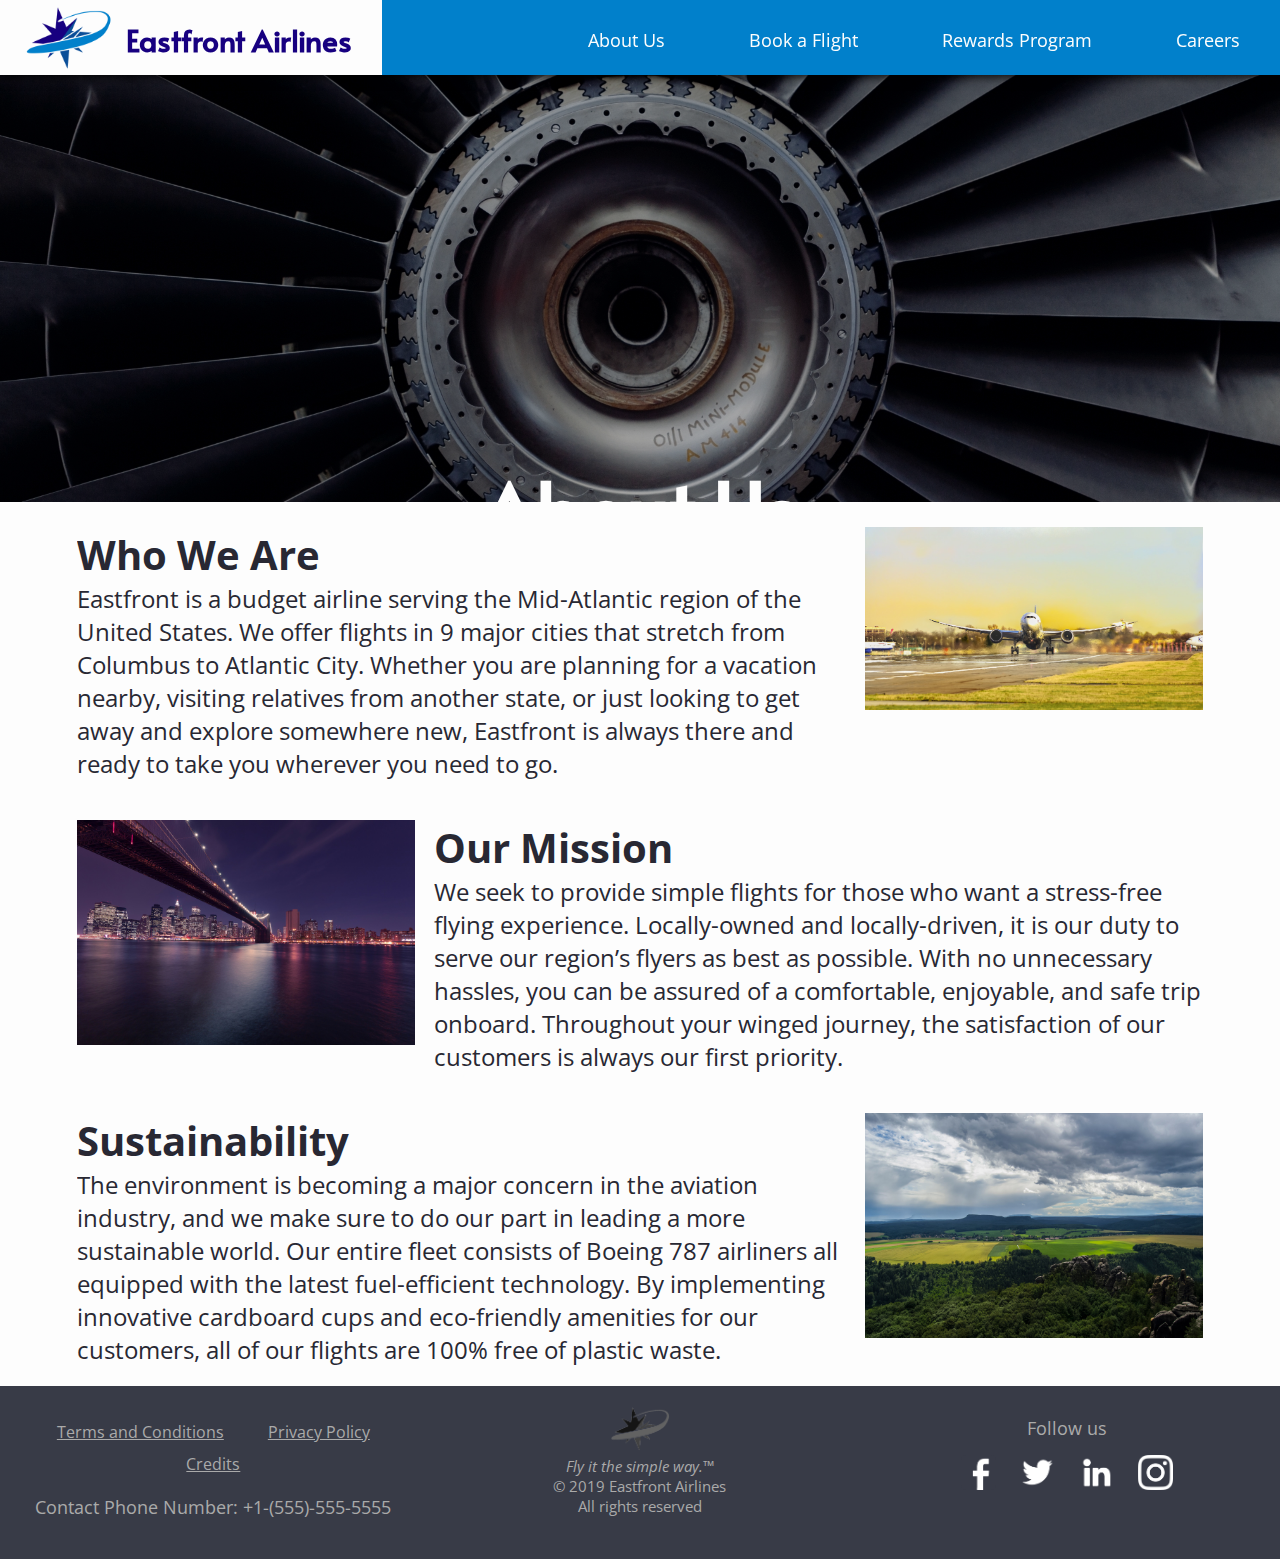
<file: about-us.html>
<!DOCTYPE html>
<html>
  <head>
    <meta charset="utf-8">
    <meta name="viewport" content="width=device-width, initial-scale=1">
    <title>Eastfront Airlines</title>
    <link href="https://fonts.googleapis.com/css?family=Open+Sans:400,400i,600,700" rel="stylesheet">
    <link href="https://fonts.googleapis.com/css?family=Alata" rel="stylesheet">
    <link rel="icon" type="image/png" href="images/favicon.png">
    <link rel="stylesheet" type="text/css" href="style.css">
    <style>
      
      .js-loading * {
        animation-play-state: paused !important;
      }


    main {
      position: relative;
      overflow: hidden;
    }
    main img {
      filter: brightness(70%);
    }
    
    @keyframes intro-text {
        from {
          top: 30%;
          opacity: 0;
        }
        to {
          top: 50%;
          opacity: 1;
        }
    }
    .hero-text {
        text-align: center;
        color: #fdfdfd;
        font-family: "Alata", sans-serif;
        position: absolute;
        width: 80%;
        left: 50%;
        font-size: 6vw;
        font-weight: 700;
        transform: translate(-50%, -50%);
        animation: 0.8s intro-text forwards;
      }
    .content {
      text-align: left;
      margin: 0 6vw;
      color: #282833;
    }
    .content div {
      overflow: auto;
      padding: 20px 0px;
    }
    .content img {
      float: right;
      padding-left: 20px;
      padding-bottom: 10px;
    }
    #float-left {
      float: left;
      padding-left: 0;
      padding-right: 1.5vw;
    }
     
    /* Tablet Responsive */
    @media screen and (max-width: 1150px) {
      main img {
        width: 120%;
        transform: translate(-10%);
      }
      .hero-text {
        font-size: 9vw;
      }
      .content img {
      width: 40%;
      padding-left: 15px;
      padding-bottom: 7.5px;
    }
    #float-left {
      padding-right: 5vw;
    }
    
    /* Phone Responsive */
    @media screen and (max-width: 670px) {
      main img {
        width: 185%;
        transform: translate(-23%);
      }
      .hero-text {
        font-size: 11vw;
      }
      .content {
        margin: 3.5vw;
      }
      .content img {
        width: 48%;
        padding-left: 10px;
        padding-bottom: 5px;
      }
      #float-left {
        padding-right: 2.5vw;
      }
    }
    
    
    </style>
  </head>
  <body>
    <script>
    // make animations wait until page is loaded
    document.body.classList.add('js-loading');

    window.addEventListener("load", showPage);
    
    function showPage() {
      document.body.classList.remove('js-loading');
    }
  </script>
  
  
    <header>
      <div class="title">
      <a href="index.html"><img src="images/logo.png" alt="logo" height="65px" width="auto"></a>
      <a href="index.html"><h1>Eastfront Airlines</h1></a>
      </div>
      <div class="navbar">
      <a href="about-us.html">About Us</a>
      <a href="book-a-flight.html">Book a Flight</a>
      <a href="rewards-program.html">Rewards Program</a>
      <a href="careers.html">Careers</a>
      </div>
    </header>
    
    <main>
      <img src="images/about-us-heroimage.jpg" alt="" width="100%" height="auto">
      <div class="hero-text">About Us</div>
    </main>
    
    
    <div class="content">
    <div class="section-one">
      <img src="images/about-us-section1.jpg" alt="landing airplane" width="30%">
      <h2>Who We Are</h2>
      <p>Eastfront is a budget airline serving the Mid-Atlantic region of the United States. We offer flights in 9 major cities that stretch from Columbus to Atlantic City. Whether you are planning for a vacation nearby, visiting relatives from another state, or just looking to get away and explore somewhere new, Eastfront is always there and ready to take you wherever you need to go.</p>
    </div>
    <div class="section-two">
      <img id="float-left" src="images/about-us-section2.jpg" alt="coastal bridge" width="30%">
      <h2>Our Mission</h2>
      <p>We seek to provide simple flights for those who want a stress-free flying experience. Locally-owned and locally-driven, it is our duty to serve our region’s flyers as best as possible. With no unnecessary hassles, you can be assured of a comfortable, enjoyable, and safe trip onboard. Throughout your winged journey, the satisfaction of our customers is always our first priority.</p>
    </div>
    <div class="section-three">
      <img src="images/about-us-section3.jpg" alt="rolling green hills" width="30%">
      <h2>Sustainability</h2>
      <p>The environment is becoming a major concern in the aviation industry, and we make sure to do our part in leading a more sustainable world. Our entire fleet consists of Boeing 787 airliners all equipped with the latest fuel-efficient technology. By implementing innovative cardboard cups and eco-friendly amenities for our customers, all of our flights are 100% free of plastic waste.</p>
    </div>
    
    
    </div>
    
    <footer>
      <div class="footer-info">
        <a href="terms-and-conditions.html">Terms and Conditions</a>
        <a href="privacy-policy.html">Privacy Policy</a>
        <a href="credits.html">Credits</a>
        <p>Contact Phone Number: +1-(555)-555-5555</p>
      </div>
      <div class="footer-logo">
        <img src="images/logo-dark.png" width="60px" height="auto">
        <p><i>Fly it the simple way.&trade;</i></p>
        <p>&copy; 2019 Eastfront Airlines</p>
        <p>All rights reserved</p>
      </div>
      <div class="footer-media">
        <p>Follow us</p>
        <a href="https://facebook.com" target="_blank"><img src="images/facebook.png"></a>
        <a href="https://twitter.com" target="_blank"><img src="images/twitter.png"></a>
        <a href="https://linkedin.com" target="_blank"><img src="images/linkedin.png"></a>
        <a href="https://instagram.com" target="_blank"><img src="images/instagram.png"></a>
      </div>
    </footer>
  </body>
</html>
</file>
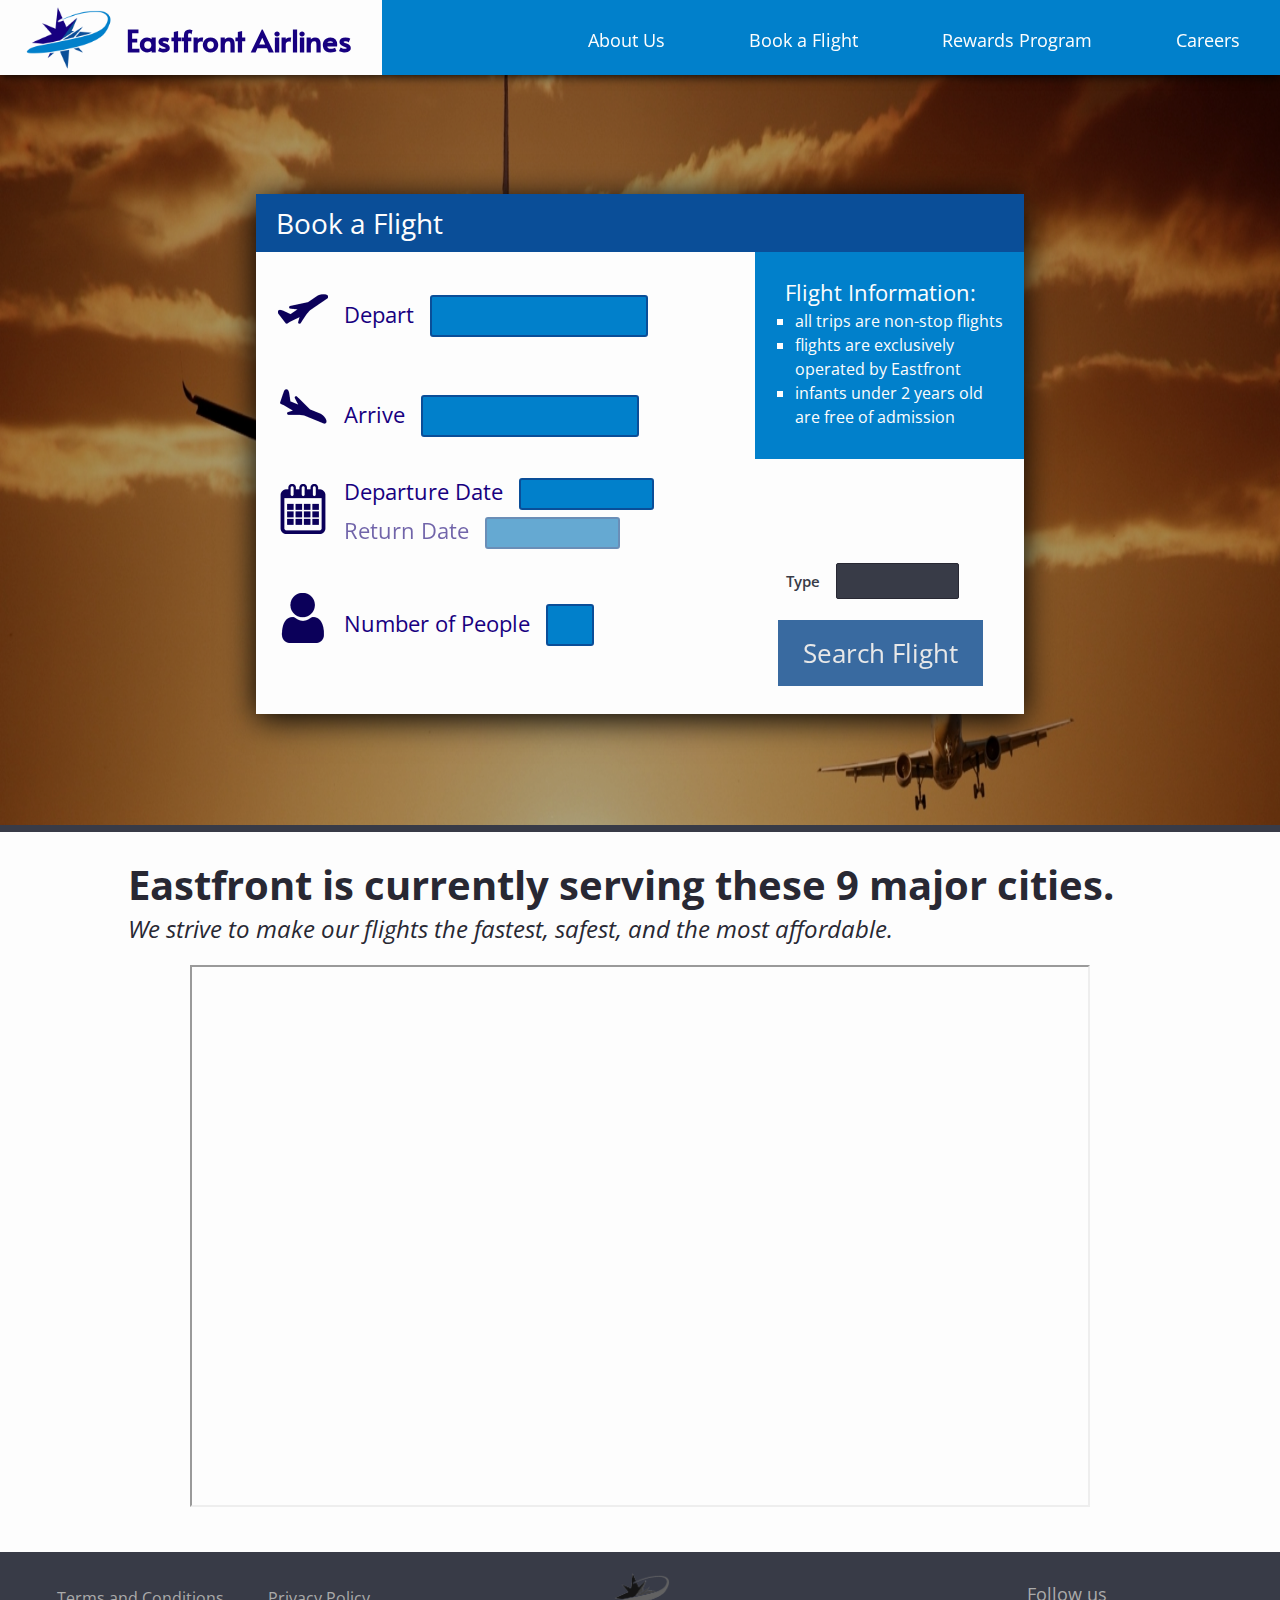
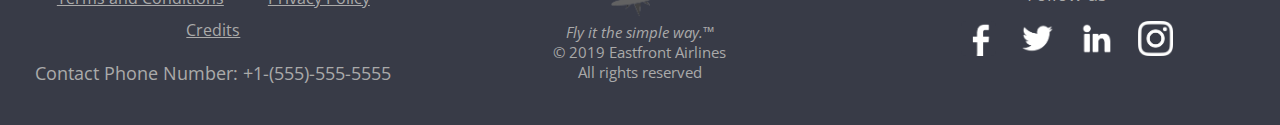
<file: book-a-flight.html>
<!DOCTYPE html>
<html>
  <head>
    <meta charset="utf-8">
    <meta name="viewport" content="width=device-width, initial-scale=1">
    <title>Eastfront Airlines</title>
    <link href="https://fonts.googleapis.com/css?family=Open+Sans:400,400i,600,700" rel="stylesheet">
    <link href="https://fonts.googleapis.com/css?family=Alata" rel="stylesheet">
    <link rel="icon" type="image/png" href="images/favicon.png">
    <link rel="stylesheet" type="text/css" href="style.css">
    
    <!-- jQuery datepicker stuff -->
    <link rel="stylesheet" href="jquery-ui.css">
    <script src="jquery.js"></script>
    <script src="jquery-ui.js"></script>
    <script>
    $( function() {
    var dateFormat = "mm/dd/yy",
      from = $( "#datepicker" )
        .datepicker({ minDate: 0 })
        .on( "change", function() {
          to.datepicker( "option", "minDate", getDate( this ) );
        }),
        to = $( "#datepicker-two" ).datepicker({ minDate: 0 })
        .on( "change", function() {
        from.datepicker( "option", "maxDate", getDate( this ) );
      });
 
    function getDate( element ) {
      var date;
      try {
        date = $.datepicker.parseDate( dateFormat, element.value );
      } catch( error ) {
        date = null;
      }
 
      return date;
    }
  } );
    </script>
    
    <style>
    main {
      font-size: 25px;
      position: relative;
      background-color: #383b47;
    }
    main img {
      filter: brightness(70%);
    }
    main form {
      position: absolute;
      top: 50%;
      left: 50%;
      transform: translate(-50%, -50%);
      background-color: #fdfdfd;
      width: 60vw;
      height: 520px;
      margin: 0 auto;
      text-align: left;
      font-size: 22px;
      box-shadow: 0px 5px 30px black;
    }
    .form-header {
      background-color: #0a4e98;
      color: #fdfdfd;
      padding: 10px 20px;
      font-size: 28px;
      margin-bottom: 10px;
    }
    .form-entry {
      padding: 12px;
      color: #170080;11111111111
      font-weight: 600;
    }
    .type-entry {
      position: absolute;
      left: 69%;
      top: 71%;
    }
    .type-entry span {
      font-size: 15px;
      font-weight: 600;
    }
    .type-entry select {
      background-color: #383b47;
      -webkit-appearance: none;
      color: #fdfdfd;
      margin-left: 10px;
      padding: 7px 35px 7px 10px;
      font-size: 15px;
      border: 1px solid #282833;
      border-radius: 2px;
    }
    
    .form-entry img {
      padding: 10px;
    }
    .form-entry span {
      vertical-align: 70%;
    }
    .form-entry select {
      margin-left: 10px;
      padding: 7px 12px;
      background-color: #0180cb;
      font-size: 18px;
      color: #fdfdfd;
      -webkit-appearance: none;
      border: 2px solid #0a4e98;
      border-radius: 3px;
    }
    .form-entry input {
      margin-left: 10px;
      padding: 4px 8px;
      background-color: #0180cb;
      font-size: 18px;
      color: #fdfdfd;
      border: 2px solid #0a4e98;
      border-radius: 3px;
    }
    .date-row {
      display: inline-block;
      position: relative;
      bottom: 5px;
    }
    .date-row div {
      margin: 5px 0;
    }
    #datepicker, #datepicker-two {
      width: 115px;
      font-size: 15px;
    }

    #arrival-words {
      filter: brightness(90%);
      opacity: 0.6;
    }
    
    .form-info {
      position: absolute;
      padding: 30px;
      line-height: 1.5;
      top: 10%;
      left: 65%;
      z-index: -1;
      font-size: 22px;
      background-color: #0180cb;
      color: #fdfdfd;
      list-style-type: square;
    }
    .form-info li {
      font-size: 16px;
      transform: translate(10px);
      list-style-type: square;
    }
    
    button {        /* the universal button styler */
      background-color: #0a4e98;
      color: #fdfdfd;
      font-size: 26px;
      border: none;
      padding: 15px 25px;
    }
    
    form button {
      position: absolute;
      border: none;
      top: 82%;
      left: 68%;
      opacity: 0.8;
      filter: brightness(90%);
      cursor: auto;
      transition: 0.3s;
    }
    form button:active {
      background-color: #083578;
    }
    
    .ticket-container {
      position: relative;
    }
    #ticket-select {
      display: none;
    }
    /* NEW */
    #ticket-select-RT {
      display: none;
    }
    
    .RT-confirm {
      background-color: #0180cb;
      display: grid;
      grid-template-columns: 2fr 1fr 1fr;
      padding: 15px 0;
    }
    .RT-confirm div {
      margin: auto auto;
    }
    .RT-confirm h4 {
      font-size: 28px;
      font-weight: 600;
      color: #fdfdfd;
    }
    .RT-confirm button {
      cursor: pointer;
      margin: 0 15px;
      font-size: 28px;
    }
    .RT-confirm p {
      color: #fdfdfd;
      font-size: 18px;
      padding: 0 20px;
    }
    
    .ticket-container img {
      position: absolute;
      top: 50%;
      left: 30.1%;
      transform: translate(-50%, -50%);
      display: none;
    }
    
    .ticket-header {
      background: #383b47;
      width: 100%;
      padding-bottom: 6px;
      text-align: center;
      color: #fdfdfd;
    }
    .padding-extension {
      padding: 5px 0px;
    }
    .ticket-header p {
      font-size: 16px;
    }
    
    .ticket-styler {
      text-align: center;
      color: #170080;
      width: 100%;
      background-color: #f0faff;
      border-bottom: 2px solid #383b47;
      display: grid;
      grid-template-columns: 30% 30% 40%;
    }
    
    
    .ticket-styler p {
      padding: 10px;
      font-size: 18px;
    }
    .ticket-styler h3 {
      padding-top: 25px;
      padding-bottom: 10px;
      font-size: 22px;
      font-weight: 600;
    }
    
    .ticket-price {
      background-color: #0180cb;
      color: #fdfdfd;
      border-left: 2px solid #383b47;
    }
    .price-amount {
      margin: 20px;
    }
    .price-amount-RT {
      margin: 10px;
    }
    .ticket-price h3 {
      padding: 8px;
    }
    .price-aircraft {
      width: 100%;
      display: grid;
      grid-template-columns: 1fr 1fr;
    }
    .price-aircraft * {
      display: block;
    }
    .price-aircraft div {
      margin: 5px auto 15px auto;
    }
    .price-aircraft p {
      text-align: left;
      font-size: 16px;
      padding-top: 3px;
      padding: 0 20px;
    }
    
    .price-aircraft button {
      cursor: pointer;
      margin: 0 15px;
    }
    .content {
      margin: 0 auto;
      width: 80%;
      font-size: 22px;
      color: #282833;
      padding: 25px 0px;
    }
    
    .content iframe {
      display: block;
      margin: 20px auto;
      width: 70vw;
      height: 42vw;

    }
    .content img {
      display: block;
      width: 65%;
      margin: 20px auto;
    }
    
    /* Tablet Responsive */
    @media screen and (max-width: 1150px) {
      main img {
        height: 800px;
      }
      main form {
        width: calc(50% + 200px);
        height: 600px;
        top: 41.5%;
        box-shadow: none;
      }
      .form-entry {
        padding: 5px;
        padding-left: 5vw;
        font-size: 23px;
      }
      .form-entry img {
        padding-left: 15px;
        width: 40px;
        height: 40px;
      }
      .form-entry span {
        vertical-align: 30%;
      }
      .form-entry select {
        display: block;
        margin-left: 55px;
        padding: 4px 8px;
        font-size: 17px;
      }
      .date-row {
        bottom: 0;
        top: 12px;
        margin-bottom: 15px;
      }
      #datepicker, #datepicker-two {
      display: inline;
      margin: 0 10px;
      }
      select#people {
        display: inline;
        margin: 0 10px;
      }
      .form-entry input {
        display: block;
        margin-left: 55px;
        padding: 4px 8px;
        font-size: 17px;
      }
      .form-info {
        position: static;
        margin-top: 25px;
        padding: 15px 40px;
        padding-bottom: 90px;
      }
      .type-entry {
        left: 18%;
        top: 108%;
        color: #fdfdfd;
      }
      .type-entry select {
        border: 1px solid #fdfdfd;
      }
      form button {
        top: 106%;
        left: 62%;
        font-size: 22px;
      }
      
      .ticket-styler {
        grid-template-columns: 1fr;
        grid-template-rows: 1fr 1fr;
        border: none;
      }
      .RT-confirm {
        border-top: 6px double #fdfdfd;
      }
      .RT-confirm p {
        font-size: 16px;
      }
      .ticket-container img {
        display: none !important;
      }
      .ticket-arrival {
        margin-bottom: 20px;
      }
      .ticket-price {
        border: none;
      }
      .content iframe {
        margin: 20px auto;
        width: 90%;
      }
    }

    /* Phone Responsive */
    @media screen and (max-width: 670px) {
      main img {
        height: 660px;
      }
      main {
        height: 775px;
      }
      main form {
        width: 100%;
        height: 600px;
        top: 38.6%;
      }
      .form-header {
        font-size: 24px;
      }
      .form-entry {
        font-size: 20px;
      }
      .form-entry img {
        padding-left: 10px;
        padding-right: 7px;
        width: 35px;
        height: 35px;
      }
      .form-entry span {
        vertical-align: 30%;
      }
      .form-entry select {
        margin-left: 55px;
        padding: 4px 8px;
        font-size: 14px;
      }
      .form-entry input {
        margin-left: 55px;
        padding: 4px 8px;
        font-size: 14px;
      }
      .date-row {
        top: 24px;
        margin-bottom: 30px;
      }
      #datepicker, #datepicker-two {
      display: block;
      margin: 0 10px;
      font-size: 13px;
      }
      .form-info {
        margin-top: 25px;
        padding: 15px 25px;
        padding-bottom: 80px;
        font-size: 17px;
        height: 150px;
      }
      .form-info li {
        font-size: 13px;
      }
      .type-entry {
        top: 109%;
        left: 35%;
      }
      form button {
        top: 118%;
        left: 40%;
        font-size: 20px;
        padding: 10px 20px;
      }
      .RT-confirm {
        grid-template-columns: 1fr;
        padding: 15px 5px;
      }
      .RT-confirm p {
        font-size: 14px;
      }
      .RT-confirm h4 {
        font-size: 22px;
        margin-bottom: 12px;
      }
      .ticket-header {
        padding: 5px;
      }
      .ticket-styler p {
        font-size: 15px;
        padding: 5px;
      }
      .ticket-styler h3 {
        font-size: 22px;
      }
      .ticket-arrival h3 {
        padding-top: 15px;
      }
      .ticket-arrival {
        margin-bottom: 20px;
      }
      .ticket-price {
        border: none;
      }
      .price-aircraft {
        padding: 0 5px;
      }
      .price-aircraft p {
        font-size: 13px;
      }
      .price-aircraft button {
        font-size: 20px;
        padding: 10px 20px;
      }
      .RT-confirm button {
        font-size: 20px;
        padding: 10px 20px;
      }
      .content iframe {
        margin: 20px auto;
        width: 100%;
      }
    }
    
      
    </style>
  </head>
  <body>
    
    <header>
      <div class="title">
      <a href="index.html"><img src="images/logo.png" alt="logo" height="65px" width="auto"></a>
      <a href="index.html"><h1>Eastfront Airlines</h1></a>
      </div>
      <div class="navbar">
      <a href="about-us.html">About Us</a>
      <a href="book-a-flight.html">Book a Flight</a>
      <a href="rewards-program.html">Rewards Program</a>
      <a href="careers.html">Careers</a>
      </div>
    </header>
    
    <main>
      <img src="images/book-a-flight-heroimage.jpg" alt="" width="100%" height="750px">
      <form>
        <div class="form-header">Book a Flight</div>
        <div class="form-entry">
          <img src="images/book-a-flight1.png" width="50px">
          <span>Depart
          <select id="departure" onchange="checkInputs()">
            <option value="none"></option>
            <option value="pittsburgh">Pittsburgh, PA (PIT)</option>
            <option value="philadelphia">Philadelphia, PA (PHL)</option>
            <option value="cleveland">Cleveland, OH (CLE)</option>
            <option value="columbus">Columbus, OH (CMH)</option>
            <option value="atlantic-city">Atlantic City, NJ (ACY)</option>
            <option value="charleston">Charleston, WV (CRW)</option>
            <option value="new-york-city">New York City, NY (JFK)</option>
            <option value="buffalo">Buffalo, NY (BUF)</option>
            <option value="baltimore">Baltimore, MD (BWI)</option>
          </select></span>
        </div>
        <div class="form-entry">
          <img src="images/book-a-flight2.png" width="50px">
          <span>Arrive
          <select id="arrival" onchange="checkInputs()">
            <option value="none"></option>
            <option value="pittsburgh">Pittsburgh, PA (PIT)</option>
            <option value="philadelphia">Philadelphia, PA (PHL)</option>
            <option value="cleveland">Cleveland, OH (CLE)</option>
            <option value="columbus">Columbus, OH (CMH)</option>
            <option value="atlantic-city">Atlantic City, NJ (ACY)</option>
            <option value="charleston">Charleston, WV (CRW)</option>
            <option value="new-york-city">New York City, NY (JFK)</option>
            <option value="buffalo">Buffalo, NY (BUF)</option>
            <option value="baltimore">Baltimore, MD (BWI)</option>
          </select></span>
        </div>
        <div class="form-entry">
          <img src="images/book-a-flight3.png" width="50px">
        <div class="date-row">
          <div>Departure Date <input type="text" id="datepicker" onchange="checkInputs()"></div>
          <div id="arrival-words">Return Date <input type="text" id="datepicker-two" onchange="checkInputs()" disabled></div>
        </div>
        </div>
        <div class="form-entry">
          <img src="images/book-a-flight4.png" width="50px">
          <span>Number of People
          <select id="people" onchange="checkInputs()">
            <option value="none"></option>
            <option value=1>1</option>
            <option value=2>2</option>
            <option value=3>3</option>
            <option value=4>4</option>
            <option value=5>5</option>
            <option value=6>6</option>
            <option value=7>7</option>
            <option value=8>8</option>
            <option value=9>9</option>
            <option value=10>10</option>
          </select></span>
        </div>
        <div class="form-info">
          Flight Information:
          <ul>
            <li>all trips are non-stop flights</li>
            <li>flights are exclusively operated by Eastfront</li>
            <li>infants under 2 years old are free of admission</li>
          </ul>
        </div>
        <button type="button" id="search-flight" onclick="createTicket()" disabled="true">Search Flight</button>
        <!-- NEW -->
        <div class="type-entry">
          <span>Type</span>
          <select id="flight-type" onchange="checkInputs(); checkRoundTrip();">
            <option value="none"></option>
            <option value="one-way">One Way</option>
            <option value="round-trip">Round Trip</option>
          </select>
        </div>
        <!-- NEW -->
      </form>
    </main>
    
    <!-- one-way ticket skeleton -->
    
    <div class="ticket-container" id="ticket-select">
      <div class="ticket-header">
        <p id="flight-number"></p>
      </div>
      <img src="images/book-a-flight-ticket.png" id="ticket-image" width="14%">
      <div class="ticket-styler">
        <div class="ticket-departure">
          <h3>Departure</h3>
          <p id="departure-city">cityName (XYZ)</p>
          <p id="departure-date">date</p>
          <p id="departure-time">time</p>
        </div>
        <div class="ticket-arrival">
          <h3>Arrival</h3>
          <p id="arrival-city">cityName (XYZ)</p>
          <p id="arrival-date">date</p>
          <p id="arrival-time">time</p>
        </div>
        <div class="ticket-price">
          <div class="price-amount">
            <h3>Price: <b id="price">$xyz</b></h3>
            <h3>Total Price: <b id="price-total">$XYZ</b></h3>
          </div>
          <div class="price-aircraft">
            <div>
              <p>Aircraft Type: Boeing 787</p>
              <p id="price-people">Number of Passengers: XYZ</p>
            </div>
            <div>
              <button id="confirm-payment" onclick="confirm()">Confirm Payment</button>
              <p id="thankyou">Your flight has been successfully booked. Thank you for choosing Eastfront Airlines!</p>
            </div>
          </div>
        </div>
      </div>
    </div>
   
   <!-- NEW ROUND TRIP -->
   
   <div id="ticket-select-RT"> <!-- big RT container -->
    <!-- RT SKELETON 1 -->
    <div class="ticket-container">
      <div class="ticket-header">
        <p id="flight-number-RT-one"></p>
      </div>
      <img src="images/book-a-flight-ticket.png" id="ticket-image-RT-one" width="14%">
      <div class="ticket-styler">
        <div class="ticket-departure">
          <h3>Departure</h3>
          <p id="departure-city-RT-one">cityName (XYZ)</p>
          <p id="departure-date-RT-one">date</p>
          <p id="departure-time-RT-one">time</p>
        </div>
        <div class="ticket-arrival">
          <h3>Arrival</h3>
          <p id="arrival-city-RT-one">cityName (XYZ)</p>
          <p id="arrival-date-RT-one">date</p>
          <p id="arrival-time-RT-one">time</p>
        </div>
        <div class="ticket-price">
          <div class="price-amount-RT">
            <h3>Price: <b id="price-RT-one">$xyz</b></h3>
            <h3>Total Price: <b id="price-total-RT-one">$XYZ</b></h3>
          </div>
            <div class="price-amount-RT">
              <p>Aircraft Type: Boeing 787</p>
              <p id="price-people-RT-one">Number of Passengers: XYZ</p>
          </div>
        </div>
      </div>
    </div>
   
   <!-- RT SKELETON 2 -->
    <div class="ticket-container">
      <div class="ticket-header padding-extension">
        <p id="flight-number-RT-two"></p>
      </div>
      <img src="images/book-a-flight-ticket.png" id="ticket-image-RT-two" width="14%">
      <div class="ticket-styler">
        <div class="ticket-departure">
          <h3>Departure</h3>
          <p id="departure-city-RT-two">cityName (XYZ)</p>
          <p id="departure-date-RT-two">date</p>
          <p id="departure-time-RT-two">time</p>
        </div>
        <div class="ticket-arrival">
          <h3>Arrival</h3>
          <p id="arrival-city-RT-two">cityName (XYZ)</p>
          <p id="arrival-date-RT-two">date</p>
          <p id="arrival-time-RT-two">time</p>
        </div>
        <div class="ticket-price">
          <div class="price-amount-RT">
            <h3>Price: <b id="price-RT-two">$xyz</b></h3>
            <h3>Total Price: <b id="price-total-RT-two">$XYZ</b></h3>
          </div>
            <div class="price-amount-RT">
              <p>Aircraft Type: Boeing 787</p>
              <p id="price-people-RT-two">Number of Passengers: XYZ</p>
          </div>
        </div>
      </div>
    </div>
   
   <!-- CONFIRM BUTTON @ END -->
   
    <div class="RT-confirm">
      <div></div>
      <div>
        <h4>Net Price: <b id="price-net-RT">$XYZ</b></h4>
      </div>
      <div>
        <button id="confirm-payment-RT" onclick="confirmRT()">Confirm Payment</button>
        <p id="thankyou-RT">Your flight has been successfully booked. Thank you for choosing Eastfront Airlines!</p>
      </div>
    </div>
  </div>
   
    <div class="content">
        <h2>Eastfront is currently serving these 9 major cities.</h2>
        <p><i>We strive to make our flights the fastest, safest, and the most affordable.</i></p>
        <iframe
        src="https://www.google.com/maps/d/embed?mid=1_PjZSe1TmZUfr_AXWuNpPPzuxI1L8y8i">
          <img src="images/map.png" alt="map of our flight services">
        </iframe>
    </div>
    
    <footer>
      <div class="footer-info">
        <a href="terms-and-conditions.html">Terms and Conditions</a>
        <a href="privacy-policy.html">Privacy Policy</a>
        <a href="credits.html">Credits</a>
        <p>Contact Phone Number: +1-(555)-555-5555</p>
      </div>
      <div class="footer-logo">
        <img src="images/logo-dark.png" width="60px" height="auto">
        <p><i>Fly it the simple way.&trade;</i></p>
        <p>&copy; 2019 Eastfront Airlines</p>
        <p>All rights reserved</p>
      </div>
      <div class="footer-media">
        <p>Follow us</p>
        <a href="https://facebook.com" target="_blank"><img src="images/facebook.png"></a>
        <a href="https://twitter.com" target="_blank"><img src="images/twitter.png"></a>
        <a href="https://linkedin.com" target="_blank"><img src="images/linkedin.png"></a>
        <a href="https://instagram.com" target="_blank"><img src="images/instagram.png"></a>
      </div>
    </footer>
    
    <script>
    
    /*
    SELECTING <FORM> <SELECT> ELEMENTS: (notes)
      - use document.getElementById("idname") of the <select> dropdown to acquire the dropdown (make this a variable!)
      - use document.getElementsById("idname").selectedIndex to identify the index NUMBER that is currently selected by the user
      - use document.getElementsById("idname").options to select the HTMLCOLLECTION of the dropdown list -> each option item is indexed, starting from 0 (like an array)
      - use <SELECT>.options[<SELECT>.selectedIndex].(value or text) to get either the value or text of the currently selected option
      - use .value to find the value attribute, and use .text to find the text content
    */
    
      // gets the ticket menu div
      var ticketMenu = document.getElementById("ticket-select");
      var ticketImg = document.getElementById("ticket-image");
      var ticketMenuRT = document.getElementById("ticket-select-RT");
      var ticketImgRT1 = document.getElementById("ticket-image-RT-one"); // img 1 for Round Trip
      var ticketImgRT2 = document.getElementById("ticket-image-RT-two"); // img 2 for Round Trip
    
      // gets the search flight button
      var searchButton = document.getElementById("search-flight");
      
      // gets the confirm payment button
      var confirmButton = document.getElementById("confirm-payment");
      var confirmButtonRT = document.getElementById("confirm-payment-RT")
      
      // gets the thankyou finalization message
      var thankYou = document.getElementById("thankyou");
      var thankYouRT = document.getElementById("thankyou-RT");
      
      // gets the <select> entry for all 4 forms
      var departureEntry = document.getElementById("departure");
      var arrivalEntry = document.getElementById("arrival");
      var dateEntry = document.getElementById("datepicker");
      var peopleEntry = document.getElementById("people");
      
      // NEW add-in for acquiring round-trip arrival and type
      var flightType = document.getElementById("flight-type");
      var date2Entry = document.getElementById("datepicker-two");
      var date2Words = document.getElementById("arrival-words");
      
      // gets the spots on the ticket to be filled-in (one-way)
      var departureCity = document.getElementById("departure-city");
      var departureDate = document.getElementById("departure-date");
      var departureTime = document.getElementById("departure-time");
      
      var arrivalCity = document.getElementById("arrival-city");
      var arrivalDate = document.getElementById("arrival-date");
      var arrivalTime = document.getElementById("arrival-time");
      
      var price = document.getElementById("price");
      var priceTotal = document.getElementById("price-total");
      var people = document.getElementById("price-people");
      
      var flightNum = document.getElementById("flight-number");
      
      // NEW gets the spots on Round Trip ticket 1 (different ID's)
      var departureCityRT1 = document.getElementById("departure-city-RT-one");
      var departureDateRT1 = document.getElementById("departure-date-RT-one");
      var departureTimeRT1 = document.getElementById("departure-time-RT-one");
      
      var arrivalCityRT1 = document.getElementById("arrival-city-RT-one");
      var arrivalDateRT1 = document.getElementById("arrival-date-RT-one");
      var arrivalTimeRT1 = document.getElementById("arrival-time-RT-one");
      
      var priceRT1 = document.getElementById("price-RT-one");
      var priceTotalRT1 = document.getElementById("price-total-RT-one");
      var peopleRT1 = document.getElementById("price-people-RT-one");
      
      var flightNumRT1 = document.getElementById("flight-number-RT-one");
      
      // NEW gets the spots on Round Trip ticket 2 (different ID's as well)
      var departureCityRT2 = document.getElementById("departure-city-RT-two");
      var departureDateRT2 = document.getElementById("departure-date-RT-two");
      var departureTimeRT2 = document.getElementById("departure-time-RT-two");
      
      var arrivalCityRT2 = document.getElementById("arrival-city-RT-two");
      var arrivalDateRT2 = document.getElementById("arrival-date-RT-two");
      var arrivalTimeRT2 = document.getElementById("arrival-time-RT-two");
      
      var priceRT2 = document.getElementById("price-RT-two");
      var priceTotalRT2 = document.getElementById("price-total-RT-two");
      var peopleRT2 = document.getElementById("price-people-RT-two");
      
      var flightNumRT2 = document.getElementById("flight-number-RT-two");
      
      // NEW total price of Round Trip
      var priceNetRT = document.getElementById("price-net-RT");
      
      /* gets the selected responses chosen by the user
      *time is randomly chosen from an array, price is randomly generated */
      var departureCityResponse = departureEntry.options[departureEntry.selectedIndex].text;
      var departureDateResponse = dateEntry.value;
      var departureTimes = ["6:09 AM", "6:16 AM", "6:31 AM", "6:32 AM", "6:45 AM", "7:13 AM", "7:23 AM", "7:56 AM"];
      
      var arrivalCityResponse = arrivalEntry.options[arrivalEntry.selectedIndex].text;
      // *arrivalDate is same as departureDate
      var arrivalDateResponseRT = date2Entry.value; // we have an update! arrival date is now used for round trip (one-day flight date is still same though)
      var arrivalTimes = ["10:09 AM", "10:17 AM", "10:24 AM", "10:35 AM", "10:47 AM", "10:58 AM", "11:11 AM", "11:12 AM"];
      
      var peopleResponse = peopleEntry.options[peopleEntry.selectedIndex].value;
      var randomPriceNum; // creates the random price number variable
      var randomFlightNum; // creates the random flight number variable
      var oldflightNum; // checker for RT same flight nums
      
      function disableButton() {
        searchButton.disabled = true;
        searchButton.style.filter = "brightness(90%)";
        searchButton.style.opacity = "0.8";
        searchButton.style.cursor = "auto";
      }
      
      function enableButton() {
        searchButton.disabled = false;
        searchButton.style.filter = "brightness(100%)";
        searchButton.style.opacity = "1";
        searchButton.style.cursor = "pointer";
      }
      
      /* NEW */
      function checkRoundTrip() {
        if (flightType.value === "round-trip") {
          date2Entry.disabled = false;   // enable ariival date
          date2Words.style.filter = "brightness(100%)";
          date2Words.style.opacity = "1";
        } else {
          date2Entry.disabled = true;   // disable arrival date
          date2Words.style.filter = "brightness(90%)";
          date2Words.style.opacity = "0.6";
        }
      }
      /* NEW */
      
      function checkInputs() { // keep search flight disabled until all entries are filled
        if
          (departureEntry.options[departureEntry.selectedIndex].value === "none" ||       /* check departure entry form */
          arrivalEntry.options[arrivalEntry.selectedIndex].value === "none" ||            /* check arrival entry form */
          dateEntry.value === "" ||                                                       /* check date entry form (default value is nothing) */
          peopleEntry.options[peopleEntry.selectedIndex].value === "none" ||              /* check people entry form */
          departureEntry.options[departureEntry.selectedIndex].value === arrivalEntry.options[arrivalEntry.selectedIndex].value ||    /* check if departure and flight are the same */
          flightType.value === "none") /* check type entry form */
          {
          disableButton();
        }
        else if (flightType.value === "round-trip" && date2Entry.value === "") {
          disableButton();
        }
        else {
          enableButton();
        }
      }
      
      
      function createTicket() { // update info and create the ticket
        ticketMenu.style.display = "none";
        ticketMenuRT.style.display = "none";
        if (flightType.value === "one-way") { // is it one way?
          // open up ticket menu
          ticketMenu.style.display = "block";
          if (window.matchMedia("(min-width: 1151px)").matches) {
            ticketImg.style.display = "initial";
          }
          else {
            ticketImg.style.display = "none";
          }
          
          // open confirm button
          confirmButton.style.display = "block";
          thankYou.style.display = "none";
          
          // disable button
          disableButton();
          
          // update submission responses
          departureCityResponse = departureEntry.options[departureEntry.selectedIndex].text;
          departureDateResponse = dateEntry.value;
          
          arrivalCityResponse = arrivalEntry.options[arrivalEntry.selectedIndex].text;
          // *arrivalDate is same as departureDate
          
          peopleResponse = peopleEntry.options[peopleEntry.selectedIndex].value;
          
          // create a random number for price and flight
          randomPriceNum = 75 + Math.floor(Math.random() * 80);
          randomFlightNum = 100 + Math.floor(Math.random() * 175);
          
          
          // change the ticket info
          departureCity.innerHTML = departureCityResponse;
          departureDate.innerHTML = departureDateResponse;
          departureTime.innerHTML = departureTimes[Math.floor(Math.random() * departureTimes.length)] + " (EST)";
  
          arrivalCity.innerHTML = arrivalCityResponse;
          arrivalDate.innerHTML = departureDateResponse;  // set arrival date to same day as departure date
          arrivalTime.innerHTML = arrivalTimes[Math.floor(Math.random() * arrivalTimes.length)] + " (EST)";
          
          people.innerHTML = "Number of Passengers: " + peopleResponse;
          
          price.innerHTML = "$" + randomPriceNum + " (per person)";
          priceTotal.innerHTML = "$" + randomPriceNum * peopleResponse;
          
          flightNum.innerHTML = "Flight " + randomFlightNum;
        }
        else { // then it is round-trip
          
          // opens RT wrapper
          ticketMenuRT.style.display = "block";
          
          if (window.matchMedia("(min-width: 1151px)").matches) {
            ticketImgRT1.style.display = "initial";
            ticketImgRT2.style.display = "initial";
          }
          else {
            ticketImgRT1.style.display = "none";
            ticketImgRT2.style.display = "none";
          }
          
          // open confirm button
          confirmButtonRT.style.display = "block";
          thankYouRT.style.display = "none";
          
          // disable button
          disableButton();
          
          // update submission responses
          departureCityResponse = departureEntry.options[departureEntry.selectedIndex].text;
          departureDateResponse = dateEntry.value;
          
          arrivalCityResponse = arrivalEntry.options[arrivalEntry.selectedIndex].text;
          // *arrivalDate is same as departureDate
          arrivalDateResponseRT = date2Entry.value; // add new arrival date for round trip
          
          peopleResponse = peopleEntry.options[peopleEntry.selectedIndex].value;
          
          
          /* TICKET 1 */
          
          // create a random number for price and flight
          randomPriceNum = 75 + Math.floor(Math.random() * 80);
          randomFlightNum = 100 + Math.floor(Math.random() * 175);
          
          // change the ticket info (ticket 1)
          departureCityRT1.innerHTML = departureCityResponse;
          departureDateRT1.innerHTML = departureDateResponse;
          departureTimeRT1.innerHTML = departureTimes[Math.floor(Math.random() * departureTimes.length)] + " (EST)";
  
          arrivalCityRT1.innerHTML = arrivalCityResponse;
          arrivalDateRT1.innerHTML = departureDateResponse;  // set arrival date to same day as departure date
          arrivalTimeRT1.innerHTML = arrivalTimes[Math.floor(Math.random() * arrivalTimes.length)] + " (EST)";
          
          peopleRT1.innerHTML = "Number of Passengers: " + peopleResponse;
          
          priceRT1.innerHTML = "$" + randomPriceNum + " (per person)";
          priceTotalRT1.innerHTML = "$" + randomPriceNum * peopleResponse;
          var sumPriceRT1 = randomPriceNum * peopleResponse; // used for calculating net price (local var!)
          
          flightNumRT1.innerHTML = "Flight " + randomFlightNum;
          
          
          /* TICKET 2 */
          
          // create a random number for price and flight
          oldFlightNum = randomFlightNum;
          randomPriceNum = 75 + Math.floor(Math.random() * 80);
          while (randomFlightNum === oldFlightNum) { // ensures flight numbers are not coincidentally the same
            randomFlightNum = 100 + Math.floor(Math.random() * 175);
          }
          
          // change the ticket info (ticket 2, flip some things)
          departureCityRT2.innerHTML = arrivalCityResponse;
          departureDateRT2.innerHTML = arrivalDateResponseRT;
          departureTimeRT2.innerHTML = departureTimes[Math.floor(Math.random() * departureTimes.length)] + " (EST)";
  
          arrivalCityRT2.innerHTML = departureCityResponse;
          arrivalDateRT2.innerHTML = arrivalDateResponseRT; // set arrival date to same day as departure date
          arrivalTimeRT2.innerHTML = arrivalTimes[Math.floor(Math.random() * arrivalTimes.length)] + " (EST)";
          
          peopleRT2.innerHTML = "Number of Passengers: " + peopleResponse;
          
          priceRT2.innerHTML = "$" + randomPriceNum + " (per person)";
          priceTotalRT2.innerHTML = "$" + randomPriceNum * peopleResponse;
          var sumPriceRT2 = randomPriceNum * peopleResponse; // used for calculating net price (local var!)
          
          flightNumRT2.innerHTML = "Flight " + randomFlightNum;
          
          /* ADD NET PRICE */
          
          priceNetRT.innerHTML = "$" + (sumPriceRT1 + sumPriceRT2);
          
        }
      }
      
      
      function confirm() { // confirm the ticket
        confirmButton.style.display = "none";
        thankYou.style.display = "block";
      }
      function confirmRT() {
        confirmButtonRT.style.display = "none";
        thankYouRT.style.display = "block";
      }
      
    </script>
  </body>
</html>
</file>
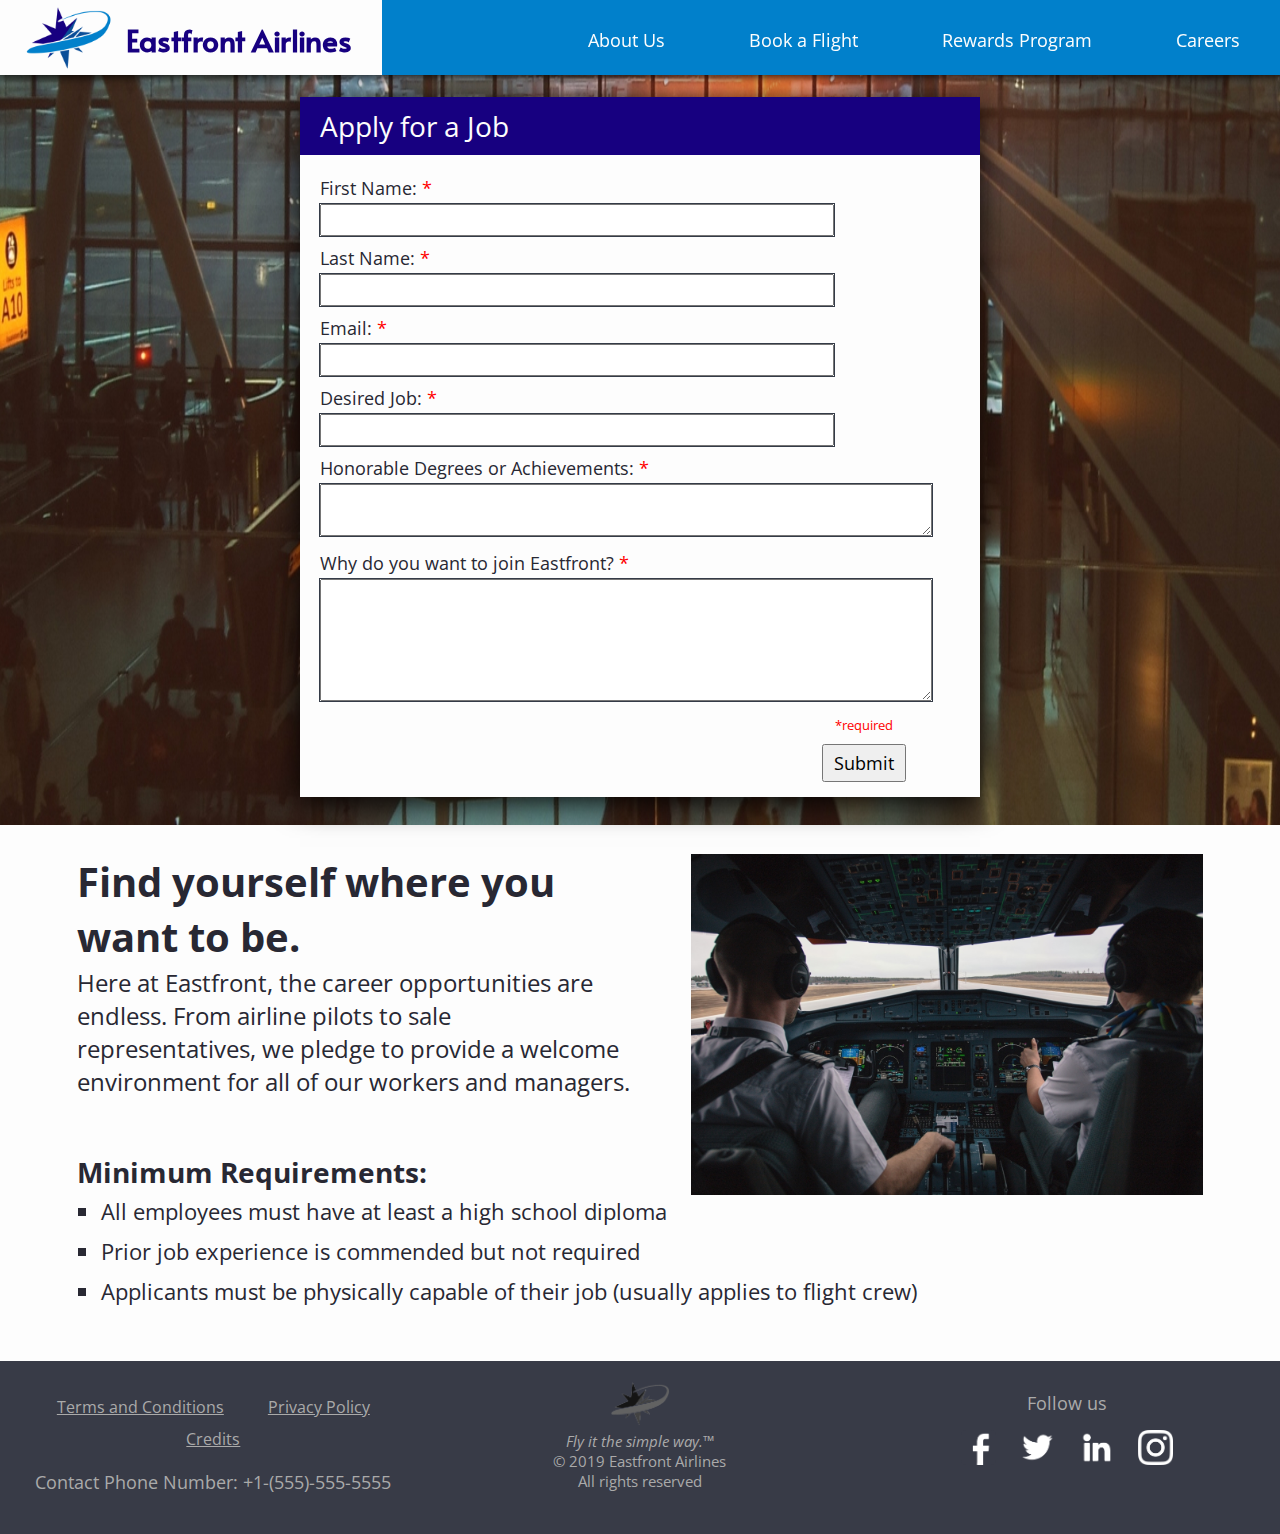
<file: careers.html>
<!DOCTYPE html>
<html>
  <head>
    <meta charset="utf-8">
    <meta name="viewport" content="width=device-width, initial-scale=1">
    <title>Eastfront Airlines</title>
    <link href="https://fonts.googleapis.com/css?family=Open+Sans:400,400i,600,700" rel="stylesheet">
    <link href="https://fonts.googleapis.com/css?family=Alata" rel="stylesheet">
    <link rel="icon" type="image/png" href="images/favicon.png">
    <link rel="stylesheet" type="text/css" href="style.css">
    <style>
    main {
      text-align: center;
      font-size: 30px;
      position: relative;
    }
    main img {
      overflow: hidden;
    }
    
    main form {
      position: absolute;
      top: 49%;
      left: 50%;
      transform: translate(-50%, -50%);
      background-color: #fdfdfd;
      width: 680px;
      height: 700px;
      margin: 0 auto;
      text-align: left;
      font-size: 18px;
      box-shadow: 0px 5px 30px black;
    }
    .form-header {
      background-color: #170080;
      color: #fdfdfd;
      padding: 10px 20px !important;
      font-size: 28px;
      margin-bottom: 16px;
    }
    .form-styler div {
      padding: 5px 20px;
    }
  
    .form-styler input {
      width: 500px;
      padding: 5px;
      outline: 1px solid #343b47;
    }
    .form-styler p {
      padding-bottom: 4px;
      font-size: 18px;
      color: #282833;
    }
    .form-styler b {
      color: red;
      font-weight: normal;
    }
    .small-textarea {
      width: 600px;
      height: 40px;
      padding: 5px;
      outline: 1px solid #343b47;
    }
    
    .big-textarea {
      width: 600px;
      height: 110px;
      padding: 5px;
      outline: 1px solid #343b47;
    }
    .confirm {
      display: grid;
      grid-template-columns: 70% 30%;
    }
    .confirm div {
      margin: auto auto;
      padding: 0;
    }
    p.required {
      color: red;
      text-align: center;
      font-size: 13px !important;
      padding-bottom: 10px;
    }
    form button {
      padding: 5px 10px;
      font-size: 18px;
      cursor: pointer;
    }
    .content {
      text-align: left;
      font-size: 24px;
      margin: 20px 6vw 50px 6vw;
      color: #282833;
    }
    .content::after {
      content: "";
      clear: both;
      display: table;
    }
    .content h2 {
      padding-bottom: 2px;
    }
    .content img {
      width: 35%;
      float: right;
      padding-left: 60px;
      width: 40vw;
    }
    .content h3 {
      margin-top: 55px;
    }
    .content li {
      font-size: 22px;
      padding: 5px 0px;
    }
    
    /* Tablet Responsive */
    @media screen and (max-width: 1150px) {
      main form {
        width: 574px;
        height: 690px;
      }
      .form-styler p {
        font-size: 16px;
      }
      .form-styler input {
        width: 95%;
        font-size: 13px;
      }
      .small-textarea {
        width: 95% !important;
      }
      .big-textarea {
        width: 95% !important;
      }
      .content img {
        width: 42vw;
        padding-left: 20px;
      }
      .content h3 {
        font-size: 24px;
      }
      .content li {
        font-size: 18px;
      }
    }
    
    /* Phone Responsive */
    @media screen and (max-width: 670px) {
      main form {
        width: 100%;
        top: 49.3%;
        margin: 0 auto;
        text-align: left;
        font-size: 18px;
        border-bottom: 2px solid;
        box-shadow: none;
      }
      main img {
        height: 682px;
      }
      .form-header {
        font-size: 24px;
      }
      .small-textarea {
        width: 500px;
      }
      .big-textarea {
        width: 500px;
      }
      
      .content h3 {
        font-size: 24px;
      }
      .content li {
        font-size: 14px;
        padding-right: 25px;
      }
    }

    </style>
  </head>
  <body>
    
    <header>
      <div class="title">
      <a href="index.html"><img src="images/logo.png" alt="logo" height="65px" width="auto"></a>
      <a href="index.html"><h1>Eastfront Airlines</h1></a>
      </div>
      <div class="navbar">
      <a href="about-us.html">About Us</a>
      <a href="book-a-flight.html">Book a Flight</a>
      <a href="rewards-program.html">Rewards Program</a>
      <a href="careers.html">Careers</a>
      </div>
    </header>
    
    
    
    
    <main>
      <img src="images/careers-heroimage.jpg" alt="airport lobby" width="100%" height="750px">
      <form class="form-styler">
        <div class="form-header">Apply for a Job</div>
        <div><p>First Name:<b> *</b></p><input id="first-name" type="text"></div>
        <div><p>Last Name:<b> *</b></p><input id="last-name" type="text"></div>
        <div><p>Email:<b> *</b></p><input id="email" type="text"></div>
        <div><p>Desired Job:<b> *</b></p><input id="job" type="text"></div>
        <div><p class="para-textarea">Honorable Degrees or Achievements:<b> *</b></p><textarea id="degrees" class="small-textarea"></textarea></div>
        <div><p class="para-textarea">Why do you want to join Eastfront?<b> *</b></p><textarea id="why" class="big-textarea"></textarea></div>
        <div class="confirm">
          <div></div>
          <div>
            <p class="required">*required</p>
            <button type="button" onclick="checkForm()">Submit</button>
          </div>
        </div>
      </form>
    </main>
    
    
    
    <div class="content">
    <h2><img src="images/careers-cockpit.jpg" alt="airplane cockpit">Find yourself where you want to be.</h2>
    <p>Here at Eastfront, the career opportunities are endless. From airline pilots to sale representatives, we pledge to provide a welcome environment for all of our workers and managers.</p>
    <h3>Minimum Requirements:</h3>
    <ul>
      <li>All employees must have at least a high school diploma</li>
      <li>Prior job experience is commended but not required</li>
      <li>Applicants must be physically capable of their job (usually applies to flight crew)</li>
    </ul>
    </div>
    
    <footer>
      <div class="footer-info">
        <a href="terms-and-conditions.html">Terms and Conditions</a>
        <a href="privacy-policy.html">Privacy Policy</a>
        <a href="credits.html">Credits</a>
        <p>Contact Phone Number: +1-(555)-555-5555</p>
      </div>
       <div class="footer-logo">
        <img src="images/logo-dark.png" width="60px" height="auto">
        <p><i>Fly it the simple way.&trade;</i></p>
        <p>&copy; 2019 Eastfront Airlines</p>
        <p>All rights reserved</p>
      </div>
      <div class="footer-media">
        <p>Follow us</p>
        <a href="https://facebook.com" target="_blank"><img src="images/facebook.png"></a>
        <a href="https://twitter.com" target="_blank"><img src="images/twitter.png"></a>
        <a href="https://linkedin.com" target="_blank"><img src="images/linkedin.png"></a>
        <a href="https://instagram.com" target="_blank"><img src="images/instagram.png"></a>
      </div>
    </footer>
    <script> // checks if all entriea are submitted.
      function checkForm() {
        var firstName = document.getElementById("first-name").value;
        var lastName = document.getElementById("last-name").value;
        var email = document.getElementById("email").value;
        var job = document.getElementById("job").value;
        var degrees = document.getElementById("degrees").value;
        var whyWhyWhyWhyWhyWhyWhy = document.getElementById("why").value;
        
        if (firstName === "" || lastName === "" || email === "" || job === "" || degrees === "" || whyWhyWhyWhyWhyWhyWhy === "") {
          // open up the error thingy that's hidden
          alert("You have not filled in all the required entries yet.");
        } else {
          // pop up the thank you submit button
          alert("Thank you for submitting a job application!");
          // 2. refresh the page
          location.reload();
        }
        
      }
    </script>
  </body>
</html>
</file>
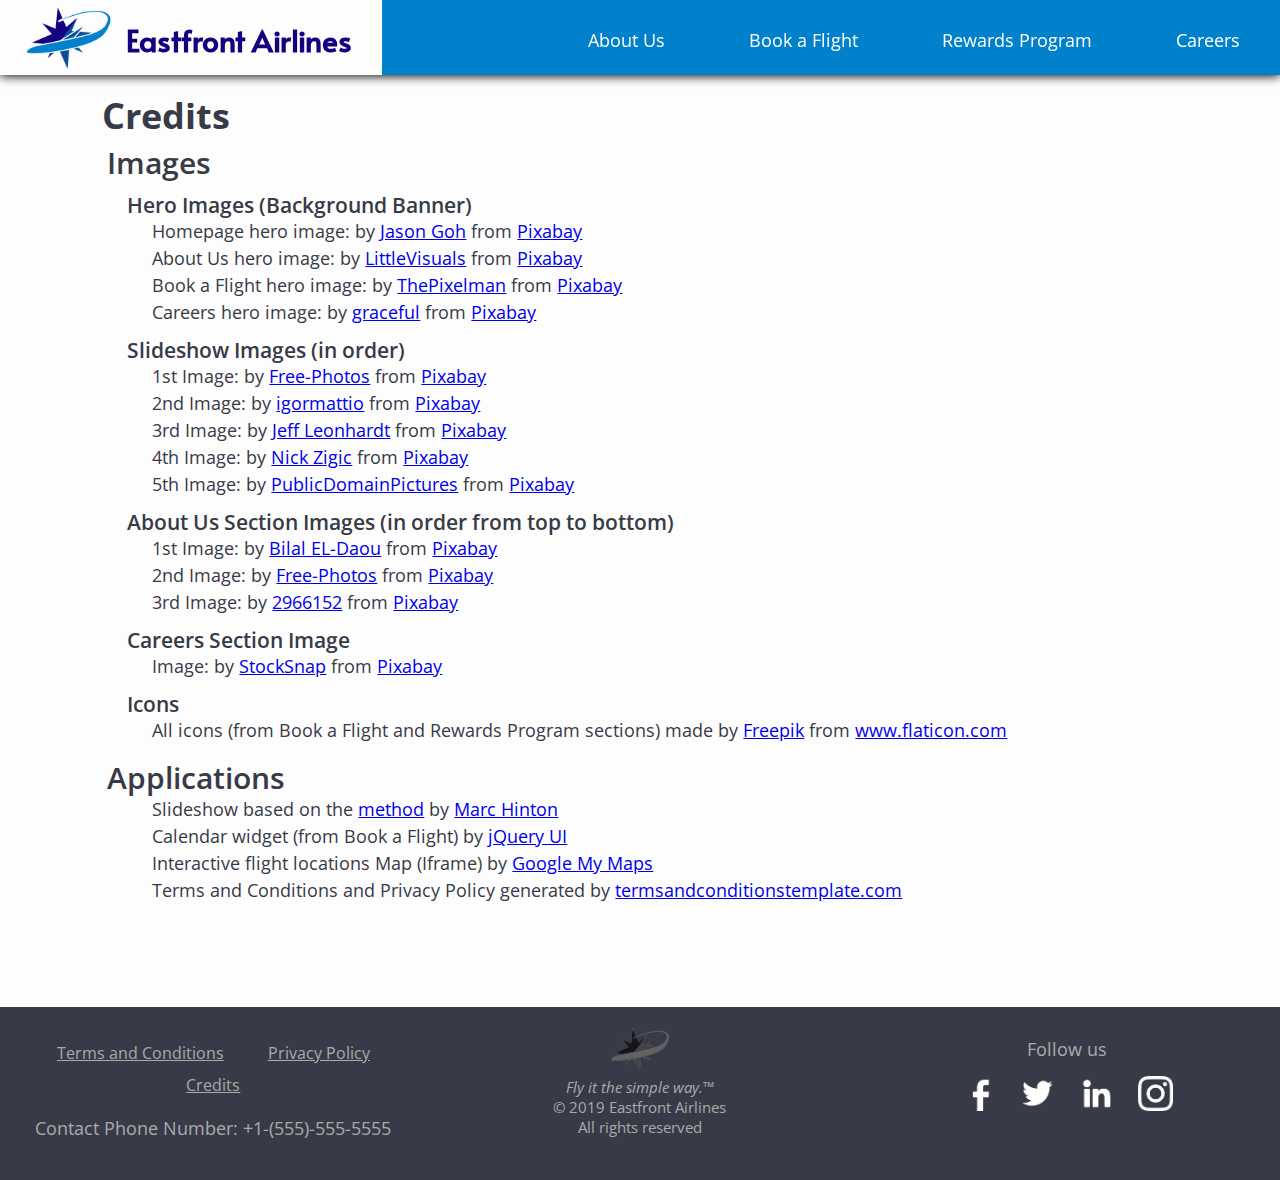
<file: credits.html>
<!DOCTYPE html>
<html>
  <head>
    <meta charset="utf-8">
    <meta name="viewport" content="width=device-width, initial-scale=1">
    <title>Eastfront Airlines</title>
    <link href="https://fonts.googleapis.com/css?family=Open+Sans:400,400i,600,700" rel="stylesheet">
    <link href="https://fonts.googleapis.com/css?family=Alata" rel="stylesheet">
    <link rel="icon" type="image/png" href="images/favicon.png">
    <link rel="stylesheet" type="text/css" href="style.css">
    <link rel="stylesheet" type="text/css" href="footer-style.css">
    <style>
    .main-styler {
      line-height: 1.5em;
    }
    .main-styler h2 {
      padding: 20px 0 5px 5px;
    }
    .main-styler h3 {
      font-weight: 600;
      padding-top: 10px;
      transform: translate(25px);
    }
    .main-styler p {
      transform: translate(50px);
      width: 80%;
    }
    </style>
  </head>
  <body>
    
    <header>
      <div class="title">
      <a href="index.html"><img src="images/logo.png" alt="logo" height="65px" width="auto"></a>
      <a href="index.html"><h1>Eastfront Airlines</h1></a>
      </div>
      <div class="navbar">
      <a href="about-us.html">About Us</a>
      <a href="book-a-flight.html">Book a Flight</a>
      <a href="rewards-program.html">Rewards Program</a>
      <a href="careers.html">Careers</a>
      </div>
    </header>
    
    <main class="main-styler">
      <h1>Credits</h1>
      
      <h2>Images</h2>
      
      <h3>Hero Images (Background Banner)</h3>
      <p>Homepage hero image: by <a href="https://pixabay.com/users/cegoh-94852/" target="_blank">Jason Goh</a> from <a href="https://pixabay.com/photos/skyscraper-singapore-sky-blue-3184798/" target="_blank">Pixabay</a></p>
     <p>About Us hero image: by <a href="https://pixabay.com/users/littlevisuals-301892/" target="_blank">LittleVisuals</a> from <a href="https://pixabay.com/photos/jet-engine-jet-airplane-engine-371412/" target="_blank">Pixabay</a></p>
      <p>Book a Flight hero image: by <a href="https://pixabay.com/users/thepixelman-406384/" target="_blank">ThePixelman</a> from <a href="https://pixabay.com/photos/aircraft-landing-sky-silhouette-513641/" target="_blank">Pixabay</a></p>
      <p>Careers hero image: by <a href="https://pixabay.com/photos/london-heathrow-aircraft-airport-726443/" target="_blank">graceful</a> from <a href="https://pixabay.com/users/graceful-158667/" target="_blank">Pixabay</a></p>
      
      <h3>Slideshow Images (in order)</h3>
      <p>1st Image: by <a href="https://pixabay.com/users/free-photos-242387/" target="_blank">Free-Photos</a> from <a href="https://pixabay.com/photos/plane-trip-journey-explore-841441/" target="_blank">Pixabay</a></p>
      <p>2nd Image: by <a href="https://pixabay.com/users/igormattio-4591426/" target="_blank">igormattio</a> from <a href="https://pixabay.com/photos/new-york-cityscape-night-city-2699520/" target="_blank">Pixabay</a></p>
      <p>3rd Image: by <a href="https://pixabay.com/users/ataribravo99-3064102/" target="_blank">Jeff Leonhardt</a> from <a href="https://pixabay.com/photos/niagara-falls-waterfall-horseshoe-1590345/" target="_blank">Pixabay</a></p>
      <p>4th Image: by <a href="https://pixabay.com/photos/transportation-system-travel-plane-3274568/" target="_blank">Nick Zigic</a> from <a href="https://pixabay.com/users/nickzigic-395396/" target="_blank">Pixabay</a></p>
      <p>5th Image: by <a href="https://pixabay.com/users/publicdomainpictures-14/" target="_blank">PublicDomainPictures</a> from <a href="https://pixabay.com/photos/passenger-plane-passenger-jet-19469/" target="_blank">Pixabay</a></p>
      
      <h3>About Us Section Images (in order from top to bottom)</h3>
      <p>1st Image: by <a href="https://pixabay.com/users/bilaleldaou-5969228/" target="_blank">Bilal EL-Daou</a> from <a href="https://pixabay.com/photos/virgin-airline-sky-flight-air-2721333/" target="_blank">Pixabay</a></p>
      <p>2nd Image: by <a href="https://pixabay.com/users/free-photos-242387/" target="_blank">Free-Photos</a> from <a href="https://pixabay.com/photos/new-york-city-brooklyn-bridge-night-336475/" target="_blank">Pixabay</a></p>
      <p>3rd Image: by <a href="https://pixabay.com/users/2966152-2966152/" target="_blank">2966152</a> from <a href="https://pixabay.com/photos/schrammstein-viewpoint-schrammsteine-1535774/" target="_blank">Pixabay</a></p>
      
      <h3>Careers Section Image</h3>
      <p>Image: by <a href="https://pixabay.com/users/stocksnap-894430/" target="_blank">StockSnap</a> from <a href="https://pixabay.com/photos/cockpit-pilot-people-men-airplane-2576889/" target="_blank">Pixabay</a></p>
      
      <h3>Icons</h3>
      <p>All icons (from Book a Flight and Rewards Program sections) made by <a href="https://www.flaticon.com/authors/freepik" target="_blank" title="Freepik">Freepik</a> from <a href="https://www.flaticon.com/" target="_blank" title="Flaticon">www.flaticon.com</a></p>
      
      <h2>Applications</h2>
      <p>Slideshow based on the <a href="https://www.youtube.com/watch?v=x-K0oOEtIgg" target="_blank">method</a> by <a href="https://www.youtube.com/channel/UC_oryKMH8V5e0z8vKwqf_Sw" target="_blank">Marc Hinton</a></p>
      <p>Calendar widget (from Book a Flight) by <a href="https://jqueryui.com/datepicker/" target="_blank">jQuery UI</a></p>
      <p>Interactive flight locations Map (Iframe) by <a href="https://www.google.com/maps/about/mymaps/" target="_blank">Google My Maps</a></p>
      <p>Terms and Conditions and Privacy Policy generated by <a href="https://termsandconditionstemplate.com/privacy-policy-generator/" target="_blank">termsandconditionstemplate.com</a></p>
      
    </main>
  
    
    <footer>
      <div class="footer-info">
        <a href="terms-and-conditions.html">Terms and Conditions</a>
        <a href="privacy-policy.html">Privacy Policy</a>
        <a href="credits.html">Credits</a>
        <p>Contact Phone Number: +1-(555)-555-5555</p>
      </div>
      <div class="footer-logo">
        <img src="images/logo-dark.png" width="60px" height="auto">
        <p><i>Fly it the simple way.&trade;</i></p>
        <p>&copy; 2019 Eastfront Airlines</p>
        <p>All rights reserved</p>
      </div>
      <div class="footer-media">
        <p>Follow us</p>
        <a href="https://facebook.com" target="_blank"><img src="images/facebook.png"></a>
        <a href="https://twitter.com" target="_blank"><img src="images/twitter.png"></a>
        <a href="https://linkedin.com" target="_blank"><img src="images/linkedin.png"></a>
        <a href="https://instagram.com" target="_blank"><img src="images/instagram.png"></a>
      </div>
    </footer>
  </body>
</html>
</file>
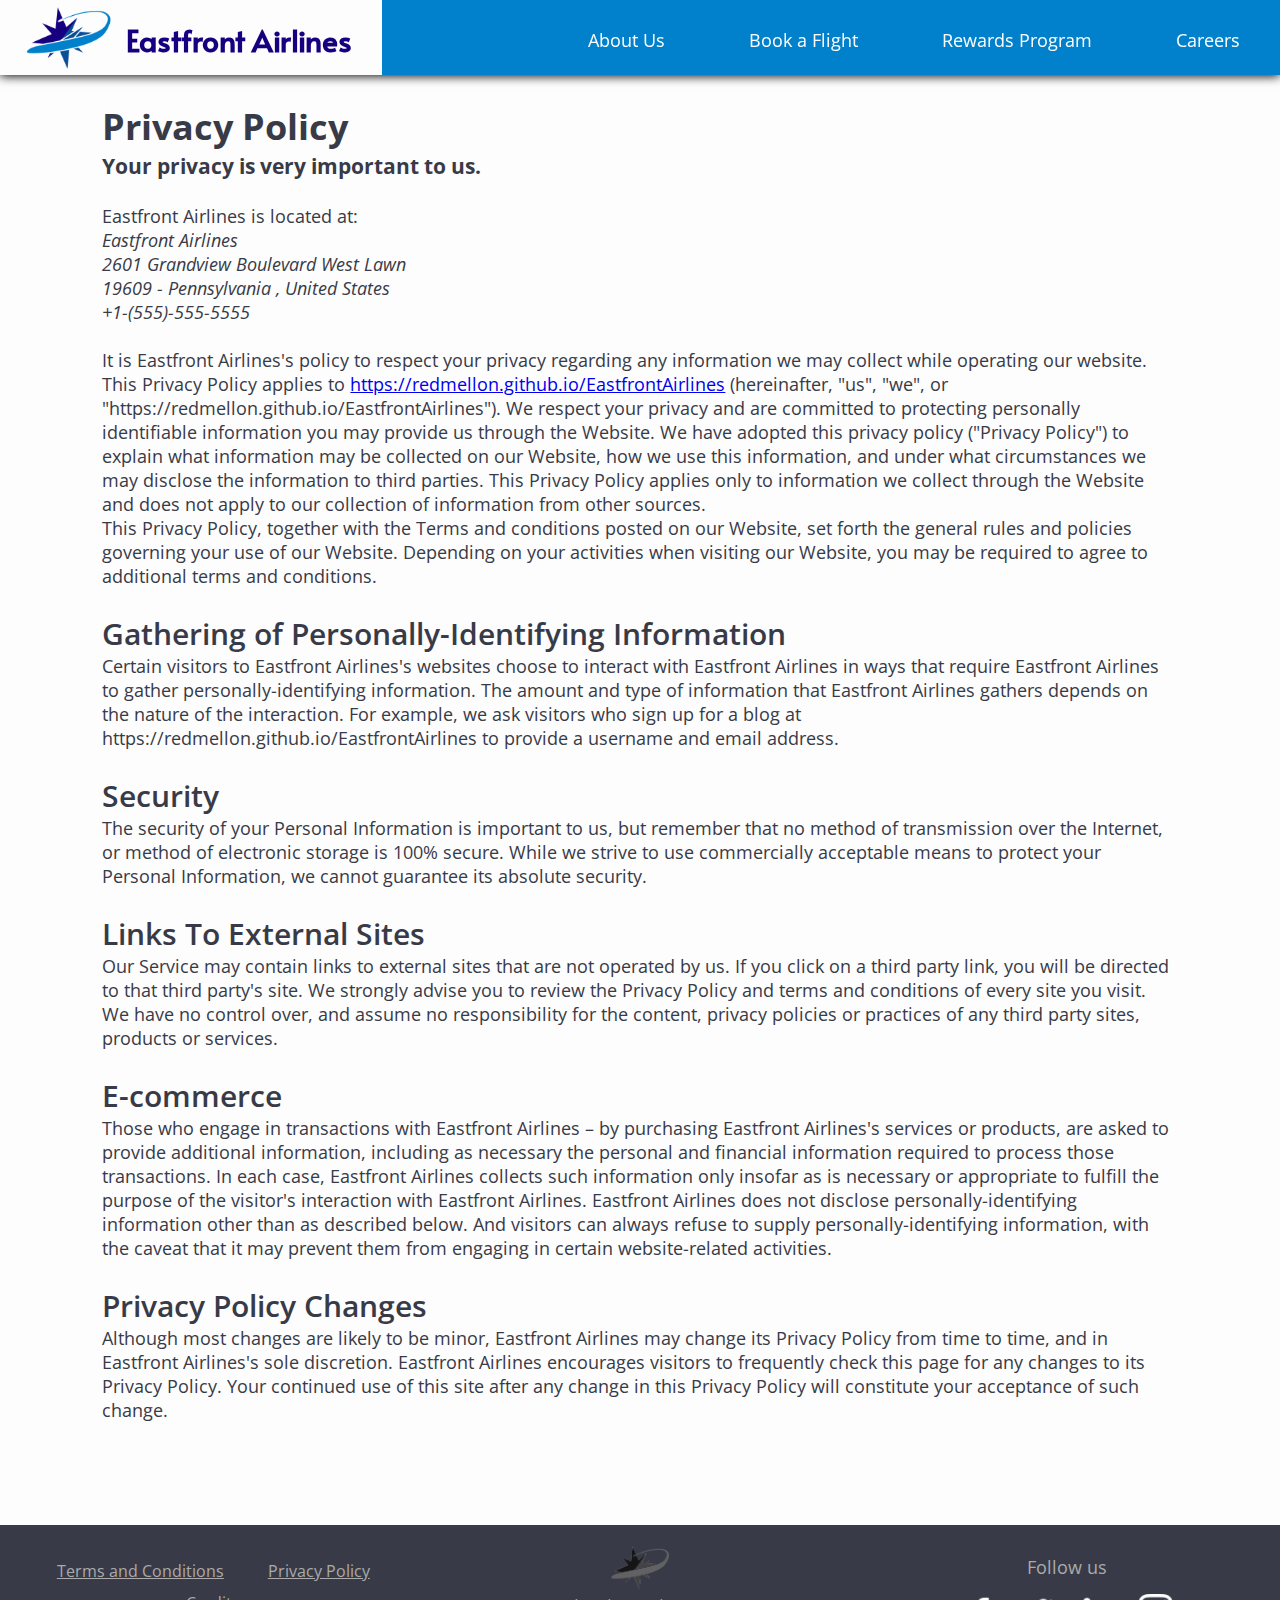
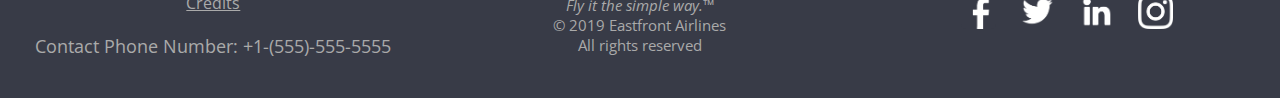
<file: privacy-policy.html>
<!DOCTYPE html>
<html>
  <head>
    <meta charset="utf-8">
    <meta name="viewport" content="width=device-width, initial-scale=1">
    <title>Eastfront Airlines</title>
    <link href="https://fonts.googleapis.com/css?family=Open+Sans:400,400i,600,700" rel="stylesheet">
    <link href="https://fonts.googleapis.com/css?family=Alata" rel="stylesheet">
    <link rel="icon" type="image/png" href="images/favicon.png">
    <link rel="stylesheet" type="text/css" href="style.css">
    <link rel="stylesheet" type="text/css" href="footer-style.css">
    <style>
    </style>
  </head>
  <body>
    
    <header>
      <div class="title">
      <a href="index.html"><img src="images/logo.png" alt="logo" height="65px" width="auto"></a>
      <a href="index.html"><h1>Eastfront Airlines</h1></a>
      </div>
      <div class="navbar">
      <a href="about-us.html">About Us</a>
      <a href="book-a-flight.html">Book a Flight</a>
      <a href="rewards-program.html">Rewards Program</a>
      <a href="careers.html">Careers</a>
      </div>
    </header>
    
    <main class="main-styler">
      
      
      			<h1>Privacy Policy</h1>
			<h3>Your privacy is very important to us.</h3> <br/>
			Eastfront Airlines is located at:<br/>
			<address>
			  Eastfront Airlines<br/>2601 Grandview Boulevard West Lawn <br />19609 - Pennsylvania , United States<br/>+1-(555)-555-5555			</address> <br/>

			<p>It is Eastfront Airlines's policy to respect your privacy regarding any information we may collect while operating our website. This Privacy Policy applies to <a href="https://redmellon.github.io/EastfrontAirlines">https://redmellon.github.io/EastfrontAirlines</a> (hereinafter, "us", "we", or "https://redmellon.github.io/EastfrontAirlines"). We respect your privacy and are committed to protecting personally identifiable information you may provide us through the Website. We have adopted this privacy policy ("Privacy Policy") to explain what information may be collected on our Website, how we use this information, and under what circumstances we may disclose the information to third parties. This Privacy Policy applies only to information we collect through the Website and does not apply to our collection of information from other sources.</p>
			<p>This Privacy Policy, together with the Terms and conditions posted on our Website, set forth the general rules and policies governing your use of our Website. Depending on your activities when visiting our Website, you may be required to agree to additional terms and conditions.</p>
			
						<h2>Gathering of Personally-Identifying Information</h2>
			<p>Certain visitors to Eastfront Airlines's websites choose to interact with Eastfront Airlines in ways that require Eastfront Airlines to gather personally-identifying information. The amount and type of information that Eastfront Airlines gathers depends on the nature of the interaction. For example, we ask visitors who sign up for a blog at https://redmellon.github.io/EastfrontAirlines to provide a username and email address.</p>
			
						<h2>Security</h2>
			<p>The security of your Personal Information is important to us, but remember that no method of transmission over the Internet, or method of electronic storage is 100% secure. While we strive to use commercially acceptable means to protect your Personal Information, we cannot guarantee its absolute security.</p>
			

						<h2>Links To External Sites</h2>
			<p>Our Service may contain links to external sites that are not operated by us. If you click on a third party link, you will be directed to that third party's site. We strongly advise you to review the Privacy Policy and terms and conditions of every site you visit.</p>
			<p>We have no control over, and assume no responsibility for the content, privacy policies or practices of any third party sites, products or services.</p>
			
			
						<h2>E-commerce</h2>
			<p>Those who engage in transactions with Eastfront Airlines – by purchasing Eastfront Airlines's services or products, are asked to provide additional information, including as necessary the personal and financial information required to process those transactions. In each case, Eastfront Airlines collects such information only insofar as is necessary or appropriate to fulfill the purpose of the visitor's interaction with Eastfront Airlines. Eastfront Airlines does not disclose personally-identifying information other than as described below. And visitors can always refuse to supply personally-identifying information, with the caveat that it may prevent them from engaging in certain website-related activities.</p>
			
			
						<h2>Privacy Policy Changes</h2>
			<p>Although most changes are likely to be minor, Eastfront Airlines may change its Privacy Policy from time to time, and in Eastfront Airlines's sole discretion. Eastfront Airlines encourages visitors to frequently check this page for any changes to its Privacy Policy. Your continued use of this site after any change in this Privacy Policy will constitute your acceptance of such change.</p>

    </main>
  
    
    <footer>
      <div class="footer-info">
        <a href="terms-and-conditions.html">Terms and Conditions</a>
        <a href="privacy-policy.html">Privacy Policy</a>
        <a href="credits.html">Credits</a>
        <p>Contact Phone Number: +1-(555)-555-5555</p>
      </div>
      <div class="footer-logo">
        <img src="images/logo-dark.png" width="60px" height="auto">
        <p><i>Fly it the simple way.&trade;</i></p>
        <p>&copy; 2019 Eastfront Airlines</p>
        <p>All rights reserved</p>
      </div>
      <div class="footer-media">
        <p>Follow us</p>
        <a href="https://facebook.com" target="_blank"><img src="images/facebook.png"></a>
        <a href="https://twitter.com" target="_blank"><img src="images/twitter.png"></a>
        <a href="https://linkedin.com" target="_blank"><img src="images/linkedin.png"></a>
        <a href="https://instagram.com" target="_blank"><img src="images/instagram.png"></a>
      </div>
    </footer>
  </body>
</html>
</file>
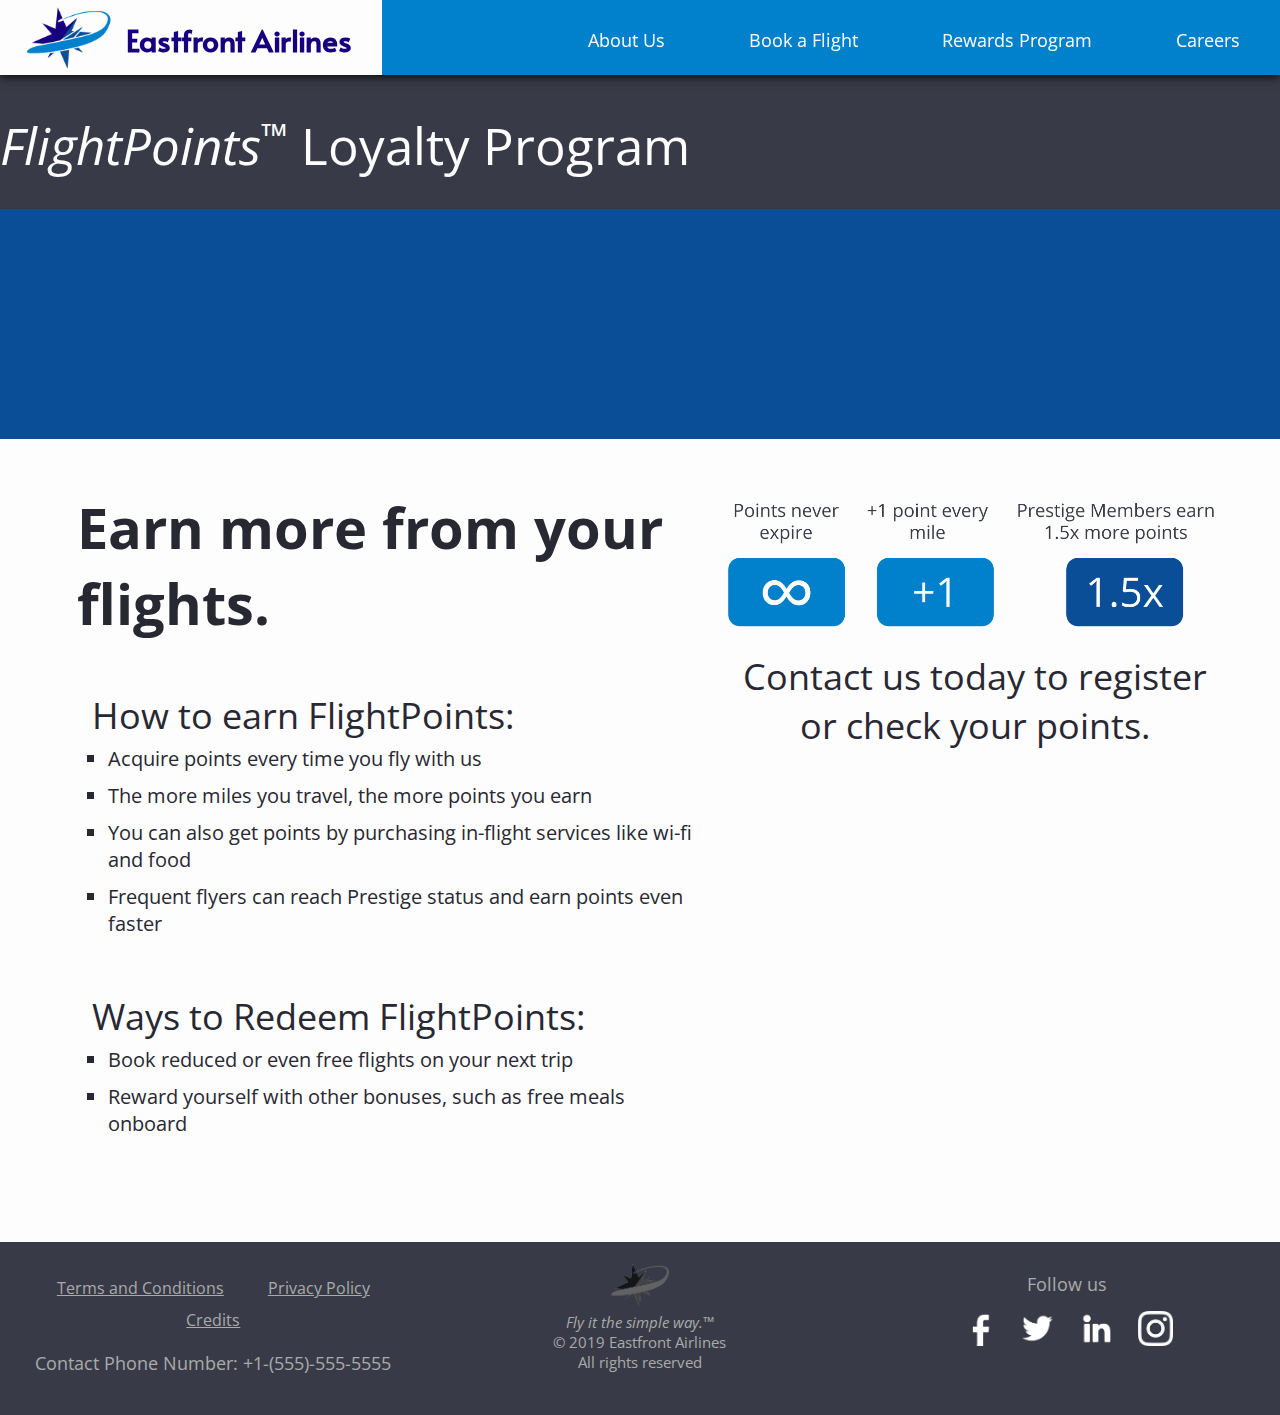
<file: rewards-program.html>
<!DOCTYPE html>
<html>
  <head>
    <meta charset="utf-8">
    <meta name="viewport" content="width=device-width, initial-scale=1">
    <title>Eastfront Airlines</title>
    <link href="https://fonts.googleapis.com/css?family=Open+Sans:400,400i,600,700" rel="stylesheet">
    <link href="https://fonts.googleapis.com/css?family=Alata" rel="stylesheet">
    <link rel="icon" type="image/png" href="images/favicon.png">
    <link rel="stylesheet" type="text/css" href="style.css">
    <style>
      
      .js-loading * {
        animation-play-state: paused !important;
      }
    
    
    main {
      background-color: #0a4e98;
      color: #fdfdfd;
    }
    .main-header {
      padding: 35px 0;
      background-color: #383b47;
      position: relative;
      width: 100%;
      height: 5vw;
    }
    @keyframes intro-text {
      from {
        left: -50%;
        opacity: 0;
      }
      to {
        left: 5%;
        opacity: 1;
      }
    }
    .main-header div {
      position: absolute;
      font-size: 4vw;
      animation: 1s intro-text forwards;
    }
     #trademark {
      font-size: 35px;
      vertical-align: 35%;
    }
    
    .main-img {
      position: relative;
      width: 100%;
      height: 18vw;
      background-color: #0a4e98;
      overflow: hidden;
    }
    @keyframes intro-img {
      from {
        transform: translate(0%, -50%);
        opacity: 0;
      }
      to {
        transform: translate(-50%, -50%);
        opacity: 1;
      }
    }
    .main-img img {
      position: absolute;
      top: 50%;
      left: 50%;
      opacity: 0;
      animation: 1s intro-img forwards 0.5s;
    }
    
    .content {
      text-align: left;
      color: #282833;
      margin: 50px 6vw;
      display: grid;
      grid-template-columns: 55% 45%;
      grid-column-gap: 25px
    }
    .content h2 {
      font-size: 56px;
    }
    .content p {
      font-size: 36px;
    }
    .content li {
      font-size: 20px;
      padding: 5px 0px;
    }
    .left div {
      margin: 50px 15px;
    }
    .long {
      display: block;
      margin: 0 auto;
      width: 100%;
    }
    .short {
      display: none;

    }
    .right p {
      text-align: center;
    }
    
    /* Tablet Responsive */
    @media screen and (max-width: 1150px) {
    .main-header {
      padding: 35px 0;
      height: 150px;
    }
    .main-header div {
      font-size: 50px;
      padding-right: 75px;
    }
    .main-img img {
      width: 100%;
    }
    .main-img {
      padding: 20px 0;
    }
    
    .left h2 {
      font-size: 44px;
    }
    .left p {
      font-size: 28px;
    }
    .left li {
      font-size: 18px;
    }
    .long {
      display: none;
    }
    .short {
      display: block;
    }
    .short img {
      display: block;
      margin: 0 auto;
    }
    .right p {
      margin-top: 50px;
      font-size: 28px;
    }
    
    /* Phone Responsive */
    @media screen and (max-width: 670px) {
    .main-header {
      padding: 30px 0;
      height: 120px;
    }
    .main-header div {
      font-size: 32px;
      top: 8%;
    }
    .main-img img {
      width: 105%;
      
    }
    
    .content {
      grid-column-gap: 15px
    }
    .left div {
      margin: 20px 15px;
    }
    .left h2 {
      font-size: 30px;
    }
    .left p {
      font-size: 22px;
    }
    .left li {
      font-size: 15px;
    }

    .short img {
      display: block;
      margin: 0 auto;
      width: 80%;
      height: 80%;
    }
    .right p {
      margin-top: 50px;
      font-size: 22px;
    }
      
    </style>
  </head>
  <body>
    <script>
    // make animations wait until page is loaded
    document.body.classList.add('js-loading');

    window.addEventListener("load", showPage);
    
    function showPage() {
      document.body.classList.remove('js-loading');
    }
    </script>
    
    
    <header>
      <div class="title">
      <a href="index.html"><img src="images/logo.png" alt="logo" height="65px" width="auto"></a>
      <a href="index.html"><h1>Eastfront Airlines</h1></a>
      </div>
      <div class="navbar">
      <a href="about-us.html">About Us</a>
      <a href="book-a-flight.html">Book a Flight</a>
      <a href="rewards-program.html">Rewards Program</a>
      <a href="careers.html">Careers</a>
      </div>
    </header>
    
    
    
    <main>
      <div class="main-header">
        <div><em>FlightPoints</em><span id="trademark">&trade;</span> Loyalty Program</div>
      </div>
      <div class="main-img">
        <img src="images/rewards-program-heroimage.png" width="80%">
      </div>
    </main>
    
    <div class="content">
      <div class="left">
        <h2>Earn more from your flights.</h2>
        <div class="earn">
          <p>How to earn FlightPoints:</p>
          <ul>
            <li>Acquire points every time you fly with us</li>
            <li>The more miles you travel, the more points you earn</li>
            <li>You can also get points by purchasing in-flight services like wi-fi and food</li>
            <li>Frequent flyers can reach Prestige status and earn points even faster</li>
          </ul>
        </div>
        <div class="redeem">
          <p>Ways to Redeem FlightPoints:</p>
          <ul>
            <li>Book reduced or even free flights on your next trip</li>
            <li>Reward yourself with other bonuses, such as free meals onboard</li>
          </ul>
        </div>
      </div>
      <div class="right">
        <img class="long" src="images/rewards-program-desc.png">
        <div class="short">
          <img src="images/rewards-program-desc1.png" width="165px" height="165px">
          <img src="images/rewards-program-desc2.png" width="165px" height="165px">
          <img src="images/rewards-program-desc3.png" width="200px" height="200px">
        </div>
        <p>Contact us today to register or check your points.</p>
      </div>
    </div>
    
    <footer>
      <div class="footer-info">
        <a href="terms-and-conditions.html">Terms and Conditions</a>
        <a href="privacy-policy.html">Privacy Policy</a>
        <a href="credits.html">Credits</a>
        <p>Contact Phone Number: +1-(555)-555-5555</p>
      </div>
      <div class="footer-logo">
        <img src="images/logo-dark.png" width="60px" height="auto">
        <p><i>Fly it the simple way.&trade;</i></p>
        <p>&copy; 2019 Eastfront Airlines</p>
        <p>All rights reserved</p>
      </div>
      <div class="footer-media">
        <p>Follow us</p>
        <a href="https://facebook.com" target="_blank"><img src="images/facebook.png"></a>
        <a href="https://twitter.com" target="_blank"><img src="images/twitter.png"></a>
        <a href="https://linkedin.com" target="_blank"><img src="images/linkedin.png"></a>
        <a href="https://instagram.com" target="_blank"><img src="images/instagram.png"></a>
      </div>
    </footer>
  </body>
</html>
</file>
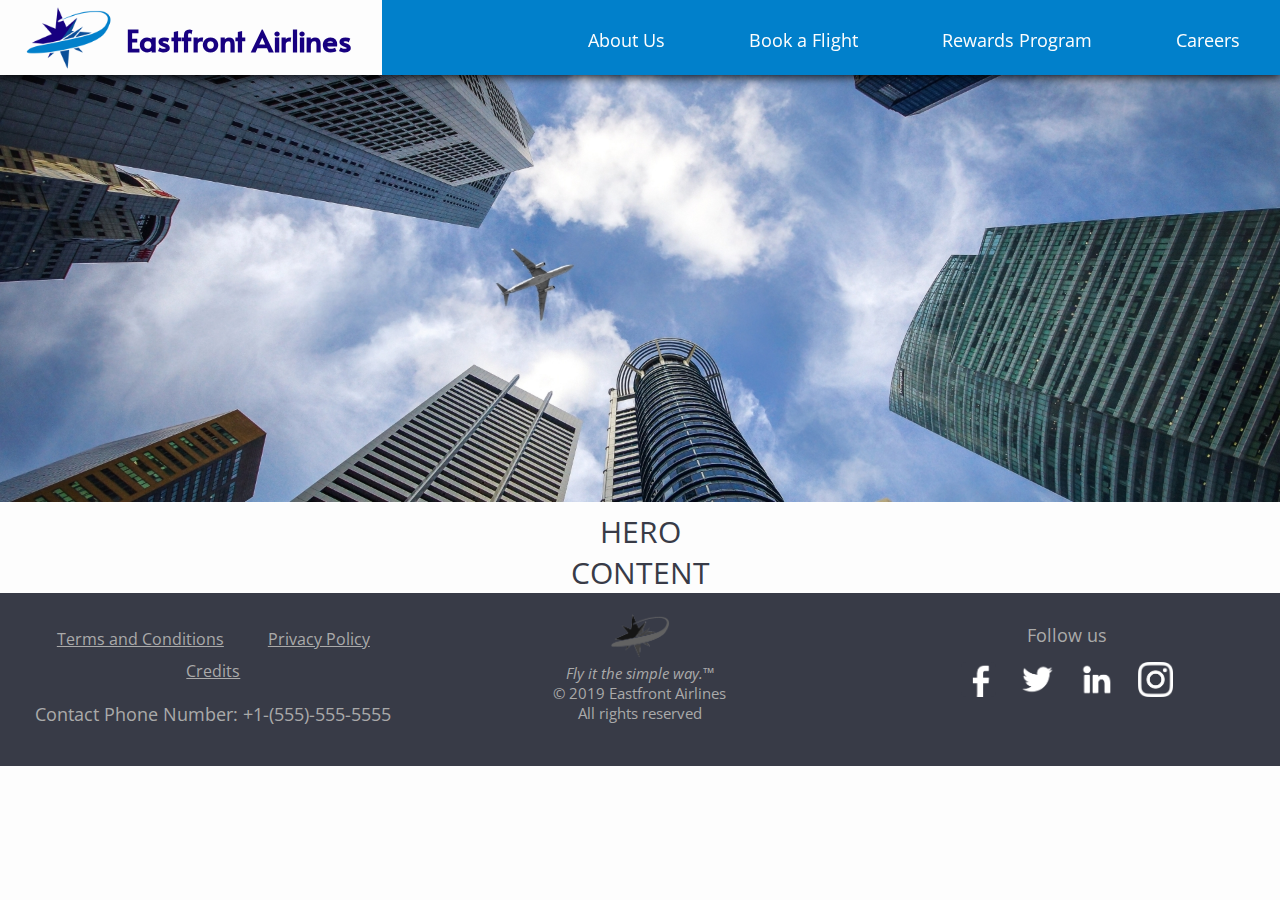
<file: template.html>
<!DOCTYPE html>
<html>
  <head>
    <meta charset="utf-8">
    <meta name="viewport" content="width=device-width, initial-scale=1">
    <title>Eastfront Airlines</title>
    <link href="https://fonts.googleapis.com/css?family=Open+Sans:400,400i,600,700" rel="stylesheet">
    <link href="https://fonts.googleapis.com/css?family=Alata" rel="stylesheet">
    <link rel="icon" type="image/png" href="images/favicon.png">
    <link rel="stylesheet" type="text/css" href="style.css">
    <style>
    main {
      text-align: center;
      font-size: 30px;
    }
    .content {
      text-align: center;
      font-size: 30px;
    }
      
    </style>
  </head>
  <body>
    
    <header>
      <div class="title">
      <a href="index.html"><img src="images/logo.png" alt="logo" height="65px" width="auto"></a>
      <a href="index.html"><h1>Eastfront Airlines</h1></a>
      </div>
      <div class="navbar">
      <a href="about-us.html">About Us</a>
      <a href="book-a-flight.html">Book a Flight</a>
      <a href="rewards-program.html">Rewards Program</a>
      <a href="careers.html">Careers</a>
      </div>
    </header>
    
    <main>
      <img src="images/homepage-heroimage.jpg" alt="" width="100%" height="auto">
      <div>HERO</div>
    </main>
    
    <div class="content">
    CONTENT
    </div>
    
    <footer>
      <div class="footer-info">
        <a href="terms-and-conditions.html">Terms and Conditions</a>
        <a href="privacy-policy.html">Privacy Policy</a>
        <a href="credits.html">Credits</a>
        <p>Contact Phone Number: +1-(555)-555-5555</p>
      </div>
      <div class="footer-logo">
        <img src="images/logo-dark.png" width="60px" height="auto">
        <p><i>Fly it the simple way.&trade;</i></p>
        <p>&copy; 2019 Eastfront Airlines</p>
        <p>All rights reserved</p>
      </div>
      <div class="footer-media">
        <p>Follow us</p>
        <a href="https://facebook.com" target="_blank"><img src="images/facebook.png"></a>
        <a href="https://twitter.com" target="_blank"><img src="images/twitter.png"></a>
        <a href="https://linkedin.com" target="_blank"><img src="images/linkedin.png"></a>
        <a href="https://instagram.com" target="_blank"><img src="images/instagram.png"></a>
      </div>
    </footer>
  </body>
</html>
</file>
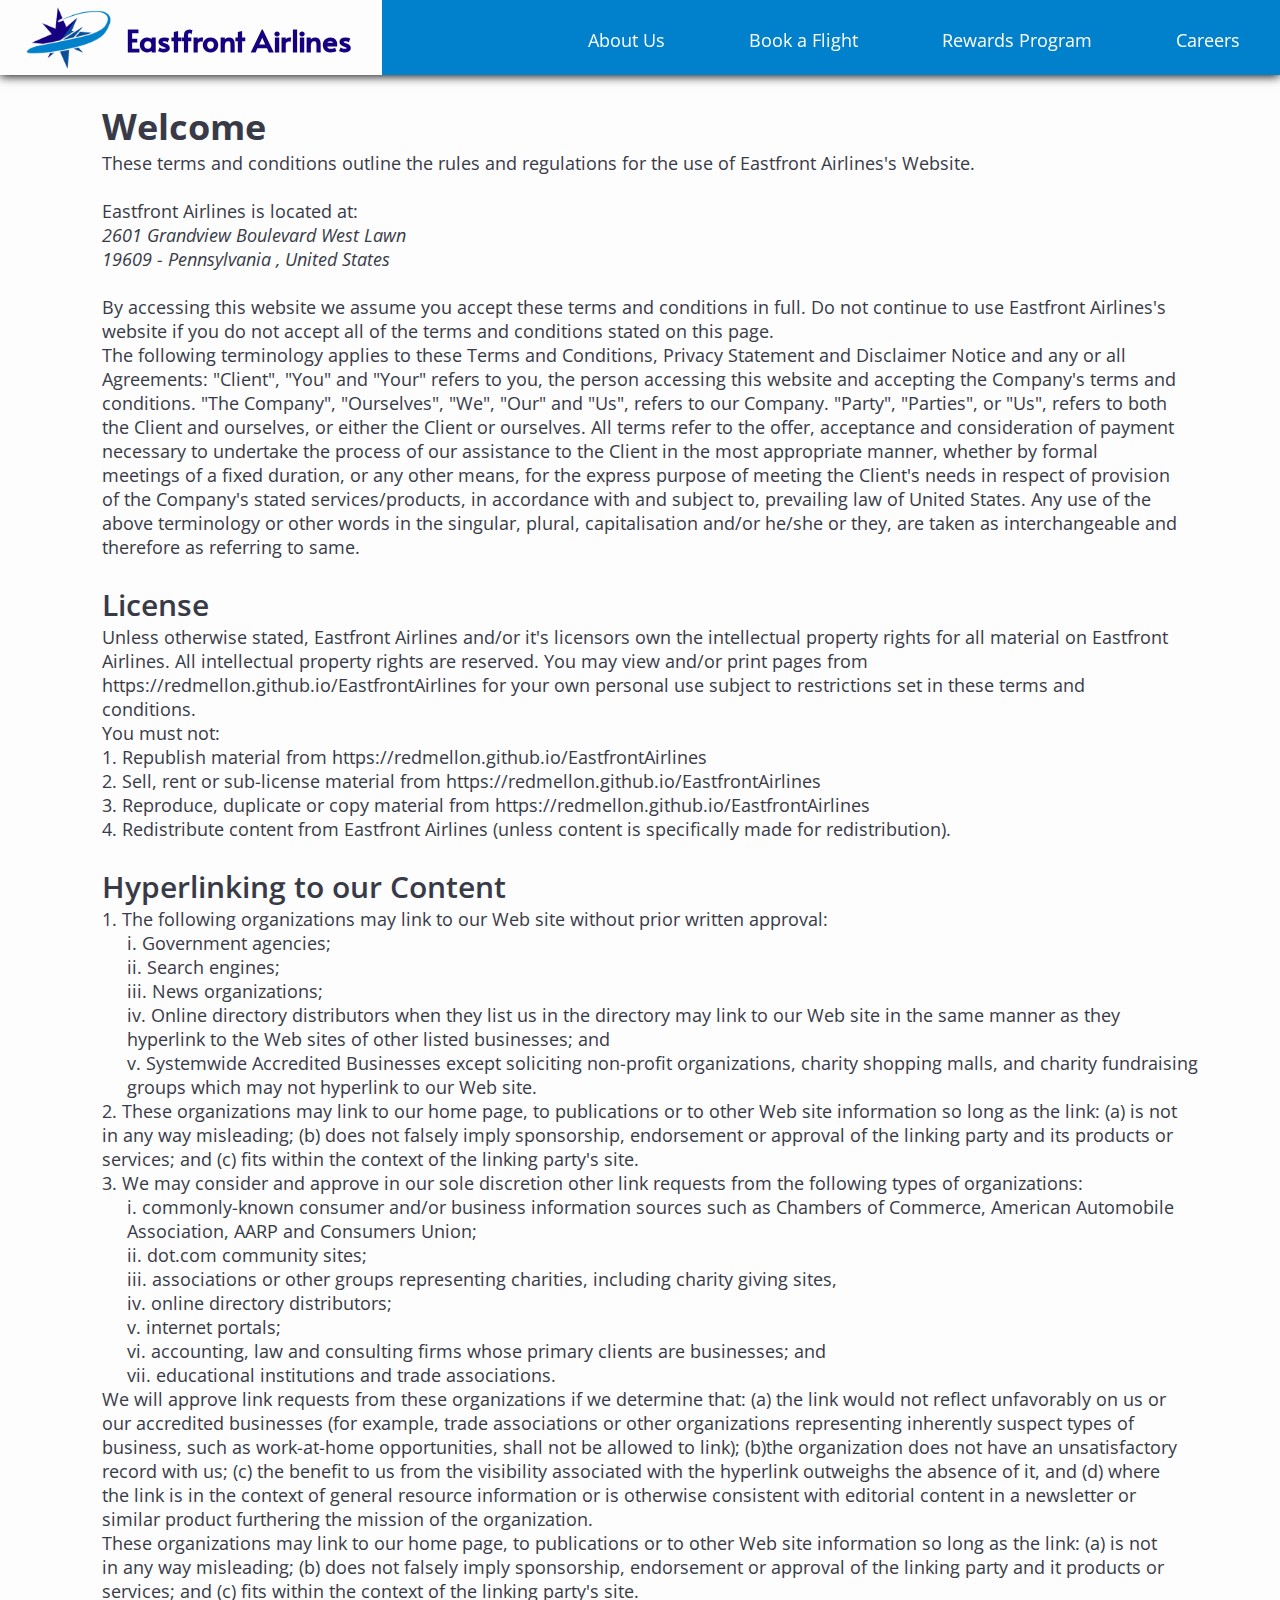
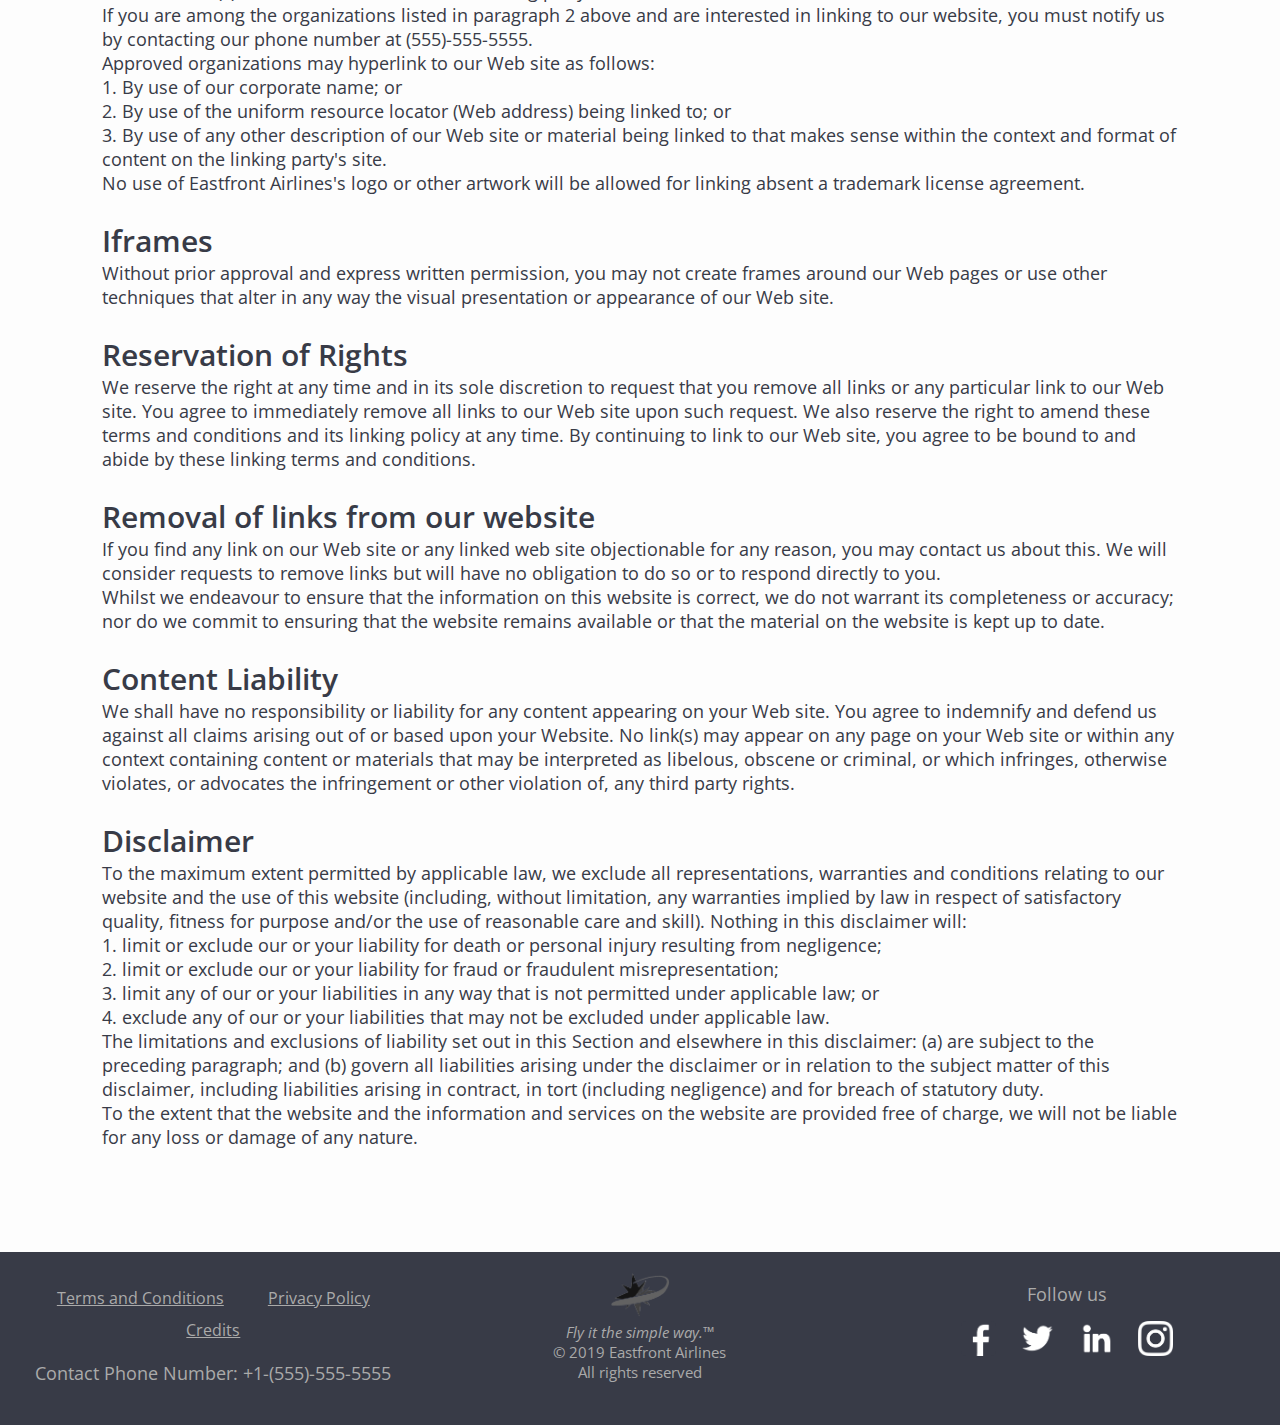
<file: terms-and-conditions.html>
<!DOCTYPE html>
<html>
  <head>
    <meta charset="utf-8">
    <meta name="viewport" content="width=device-width, initial-scale=1">
    <title>Eastfront Airlines</title>
    <link href="https://fonts.googleapis.com/css?family=Open+Sans:400,400i,600,700" rel="stylesheet">
    <link href="https://fonts.googleapis.com/css?family=Alata" rel="stylesheet">
    <link rel="icon" type="image/png" href="images/favicon.png">
    <link rel="stylesheet" type="text/css" href="style.css">
    <link rel="stylesheet" type="text/css" href="footer-style.css">
    <style>
    .roman {
      list-style-type: lower-roman;
      transform: translate(25px);
    }
    </style>
  </head>
  <body>
    
    <header>
      <div class="title">
      <a href="index.html"><img src="images/logo.png" alt="logo" height="65px" width="auto"></a>
      <a href="index.html"><h1>Eastfront Airlines</h1></a>
      </div>
      <div class="navbar">
      <a href="about-us.html">About Us</a>
      <a href="book-a-flight.html">Book a Flight</a>
      <a href="rewards-program.html">Rewards Program</a>
      <a href="careers.html">Careers</a>
      </div>
    </header>
    
    <main class="main-styler">
      
      <h1>Welcome</h1>
	<p>These terms and conditions outline the rules and regulations for the use of Eastfront Airlines's Website.</p> <br />
	<span style="text-transform: capitalize;"> Eastfront Airlines</span> is located at:<br />
	<address>2601 Grandview Boulevard West Lawn <br />19609 - Pennsylvania , United States<br />
	</address> <br/>
	<p>By accessing this website we assume you accept these terms and conditions in full. Do not continue to use Eastfront Airlines's website
	if you do not accept all of the terms and conditions stated on this page.</p>
	<p>The following terminology applies to these Terms and Conditions, Privacy Statement and Disclaimer Notice
	and any or all Agreements: "Client", "You" and "Your" refers to you, the person accessing this website
	and accepting the Company's terms and conditions. "The Company", "Ourselves", "We", "Our" and "Us", refers
	to our Company. "Party", "Parties", or "Us", refers to both the Client and ourselves, or either the Client
	or ourselves. All terms refer to the offer, acceptance and consideration of payment necessary to undertake
	the process of our assistance to the Client in the most appropriate manner, whether by formal meetings
	of a fixed duration, or any other means, for the express purpose of meeting the Client's needs in respect
	of provision of the Company's stated services/products, in accordance with and subject to, prevailing law
	of United States. Any use of the above terminology or other words in the singular, plural,
	capitalisation and/or he/she or they, are taken as interchangeable and therefore as referring to same.<h2>License</h2>
	<p>Unless otherwise stated, Eastfront Airlines and/or it's licensors own the intellectual property rights for
	all material on Eastfront Airlines. All intellectual property rights are reserved. You may view and/or print
	pages from https://redmellon.github.io/EastfrontAirlines for your own personal use subject to restrictions set in these terms and conditions.</p>
	<p>You must not:</p>
	<ol>
		<li>Republish material from https://redmellon.github.io/EastfrontAirlines</li>
		<li>Sell, rent or sub-license material from https://redmellon.github.io/EastfrontAirlines</li>
		<li>Reproduce, duplicate or copy material from https://redmellon.github.io/EastfrontAirlines</li>
		<li>Redistribute content from Eastfront Airlines (unless content is specifically made for redistribution).</li>
	</ol>
<h2>Hyperlinking to our Content</h2>
	<ol>
		<li>The following organizations may link to our Web site without prior written approval:
			<ol class="roman">
			<li>Government agencies;</li>
			<li>Search engines;</li>
			<li>News organizations;</li>
			<li>Online directory distributors when they list us in the directory may link to our Web site in the same
				manner as they hyperlink to the Web sites of other listed businesses; and</li>
			<li>Systemwide Accredited Businesses except soliciting non-profit organizations, charity shopping malls,
				and charity fundraising groups which may not hyperlink to our Web site.</li>
			</ol>
		</li>
	</ol>
	<ol start="2">
		<li>These organizations may link to our home page, to publications or to other Web site information so long
			as the link: (a) is not in any way misleading; (b) does not falsely imply sponsorship, endorsement or
			approval of the linking party and its products or services; and (c) fits within the context of the linking
			party's site.
		</li>
		<li>We may consider and approve in our sole discretion other link requests from the following types of organizations:
			<ol class="roman">
				<li>commonly-known consumer and/or business information sources such as Chambers of Commerce, American
					Automobile Association, AARP and Consumers Union;</li>
				<li>dot.com community sites;</li>
				<li>associations or other groups representing charities, including charity giving sites,</li>
				<li>online directory distributors;</li>
				<li>internet portals;</li>
				<li>accounting, law and consulting firms whose primary clients are businesses; and</li>
				<li>educational institutions and trade associations.</li>
			</ol>
		</li>
	</ol>
	<p>We will approve link requests from these organizations if we determine that: (a) the link would not reflect
	unfavorably on us or our accredited businesses (for example, trade associations or other organizations
	representing inherently suspect types of business, such as work-at-home opportunities, shall not be allowed
	to link); (b)the organization does not have an unsatisfactory record with us; (c) the benefit to us from
	the visibility associated with the hyperlink outweighs the absence of it, and (d) where the
	link is in the context of general resource information or is otherwise consistent with editorial content
	in a newsletter or similar product furthering the mission of the organization.</p>

	<p>These organizations may link to our home page, to publications or to other Web site information so long as
	the link: (a) is not in any way misleading; (b) does not falsely imply sponsorship, endorsement or approval
	of the linking party and it products or services; and (c) fits within the context of the linking party's
	site.</p>

	<p>If you are among the organizations listed in paragraph 2 above and are interested in linking to our website,
	you must notify us by contacting our phone number at (555)-555-5555.</p>

	<p>Approved organizations may hyperlink to our Web site as follows:</p>

	<ol>
		<li>By use of our corporate name; or</li>
		<li>By use of the uniform resource locator (Web address) being linked to; or</li>
		<li>By use of any other description of our Web site or material being linked to that makes sense within the
			context and format of content on the linking party's site.</li>
	</ol>
	<p>No use of Eastfront Airlines's logo or other artwork will be allowed for linking absent a trademark license
	agreement.</p>
<h2>Iframes</h2>
	<p>Without prior approval and express written permission, you may not create frames around our Web pages or
	use other techniques that alter in any way the visual presentation or appearance of our Web site.</p>
<h2>Reservation of Rights</h2>
	<p>We reserve the right at any time and in its sole discretion to request that you remove all links or any particular
	link to our Web site. You agree to immediately remove all links to our Web site upon such request. We also
	reserve the right to amend these terms and conditions and its linking policy at any time. By continuing
	to link to our Web site, you agree to be bound to and abide by these linking terms and conditions.</p>
<h2>Removal of links from our website</h2>
	<p>If you find any link on our Web site or any linked web site objectionable for any reason, you may contact
	us about this. We will consider requests to remove links but will have no obligation to do so or to respond
	directly to you.</p>
	<p>Whilst we endeavour to ensure that the information on this website is correct, we do not warrant its completeness
	or accuracy; nor do we commit to ensuring that the website remains available or that the material on the
	website is kept up to date.</p>
<h2>Content Liability</h2>
	<p>We shall have no responsibility or liability for any content appearing on your Web site. You agree to indemnify
	and defend us against all claims arising out of or based upon your Website. No link(s) may appear on any
	page on your Web site or within any context containing content or materials that may be interpreted as
	libelous, obscene or criminal, or which infringes, otherwise violates, or advocates the infringement or
	other violation of, any third party rights.</p>
<h2>Disclaimer</h2>
	<p>To the maximum extent permitted by applicable law, we exclude all representations, warranties and conditions relating to our website and the use of this website (including, without limitation, any warranties implied by law in respect of satisfactory quality, fitness for purpose and/or the use of reasonable care and skill). Nothing in this disclaimer will:</p>
	<ol>
	<li>limit or exclude our or your liability for death or personal injury resulting from negligence;</li>
	<li>limit or exclude our or your liability for fraud or fraudulent misrepresentation;</li>
	<li>limit any of our or your liabilities in any way that is not permitted under applicable law; or</li>
	<li>exclude any of our or your liabilities that may not be excluded under applicable law.</li>
	</ol>
	<p>The limitations and exclusions of liability set out in this Section and elsewhere in this disclaimer: (a)
	are subject to the preceding paragraph; and (b) govern all liabilities arising under the disclaimer or
	in relation to the subject matter of this disclaimer, including liabilities arising in contract, in tort
	(including negligence) and for breach of statutory duty.</p>
	<p>To the extent that the website and the information and services on the website are provided free of charge,
	we will not be liable for any loss or damage of any nature.</p>

    </main>
    
    <footer>
      <div class="footer-info">
        <a href="terms-and-conditions.html">Terms and Conditions</a>
        <a href="privacy-policy.html">Privacy Policy</a>
        <a href="credits.html">Credits</a>
        <p>Contact Phone Number: +1-(555)-555-5555</p>
      </div>
      <div class="footer-logo">
        <img src="images/logo-dark.png" width="60px" height="auto">
        <p><i>Fly it the simple way.&trade;</i></p>
        <p>&copy; 2019 Eastfront Airlines</p>
        <p>All rights reserved</p>
      </div>
      <div class="footer-media">
        <p>Follow us</p>
        <a href="https://facebook.com" target="_blank"><img src="images/facebook.png"></a>
        <a href="https://twitter.com" target="_blank"><img src="images/twitter.png"></a>
        <a href="https://linkedin.com" target="_blank"><img src="images/linkedin.png"></a>
        <a href="https://instagram.com" target="_blank"><img src="images/instagram.png"></a>
      </div>
    </footer>
  </body>
</html>
</file>
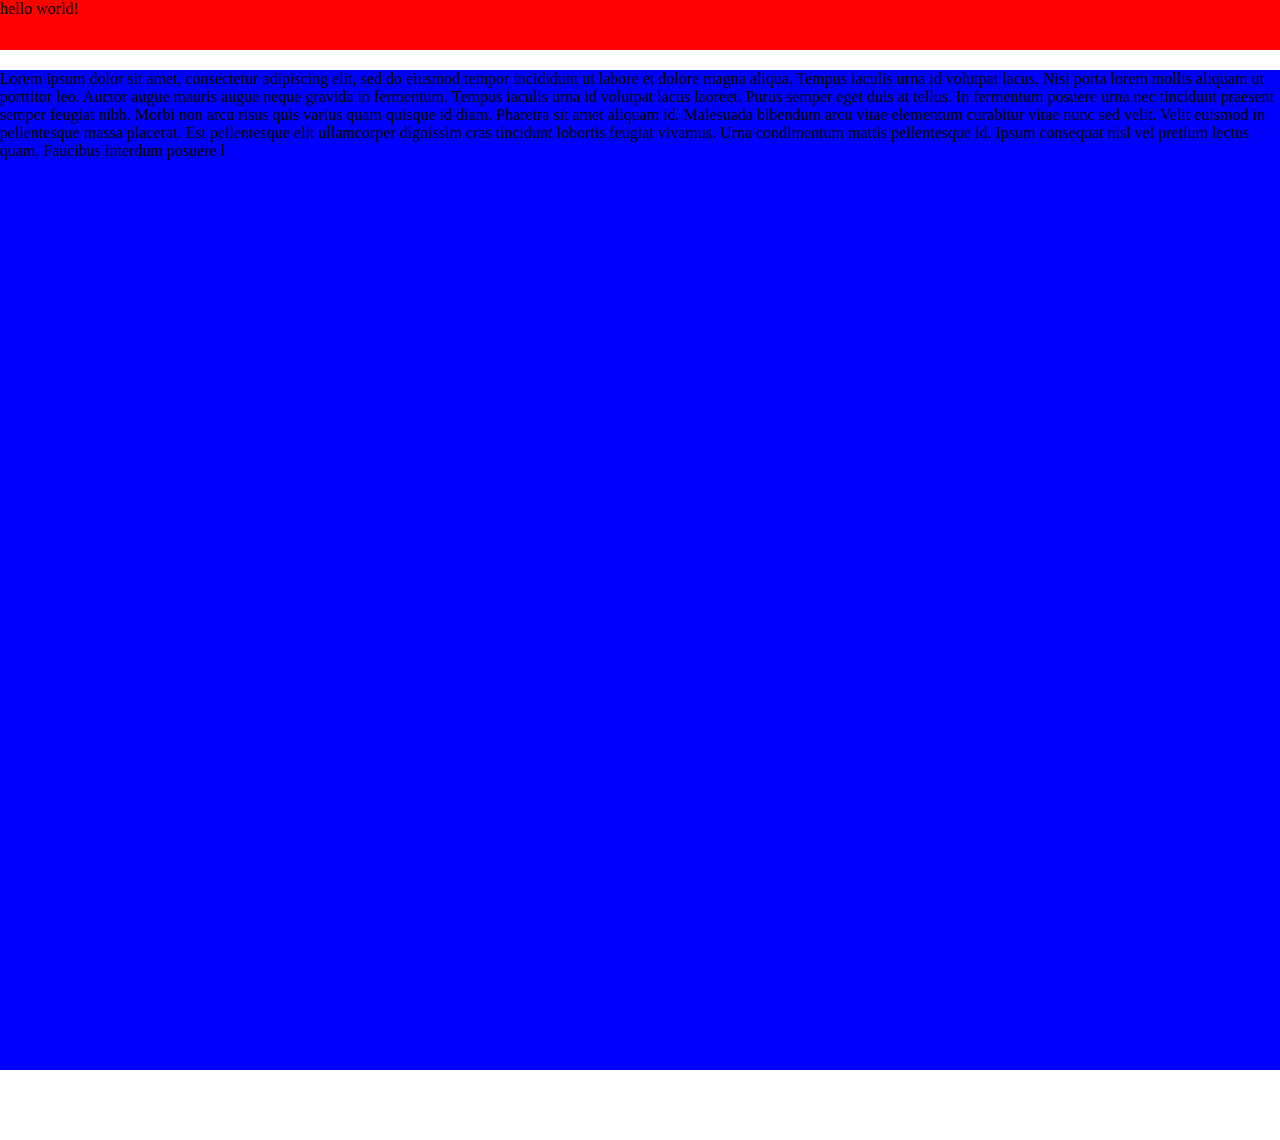
<file: Experiments/fixed-header.html>
<!DOCTYPE html>
<html>
  <head>
    <style>
       * {
       margin: 0px;
       padding: 0px;
       }
      .header {
        height: 50px;
        background: red;
        position: fixed;
        width: 100%;
        top: 0px;
      }
      
      .main {
        height: 1000px;
        background: blue;
        width; 100%;
        font-size; 20px;
        margin: 70px auto;
      }
    </style>
  </head>
  <body>
    <div class="header">
      <p>hello world!</p>
    </div>
    
    <div class="main">
      <p>Lorem ipsum dolor sit amet, consectetur adipiscing elit, sed do eiusmod tempor incididunt ut labore et dolore magna aliqua. Tempus iaculis urna id volutpat lacus. Nisi porta lorem mollis aliquam ut porttitor leo. Auctor augue mauris augue neque gravida in fermentum. Tempus iaculis urna id volutpat lacus laoreet. Purus semper eget duis at tellus. In fermentum posuere urna nec tincidunt praesent semper feugiat nibh. Morbi non arcu risus quis varius quam quisque id diam. Pharetra sit amet aliquam id. Malesuada bibendum arcu vitae elementum curabitur vitae nunc sed velit. Velit euismod in pellentesque massa placerat. Est pellentesque elit ullamcorper dignissim cras tincidunt lobortis feugiat vivamus. Urna condimentum mattis pellentesque id. Ipsum consequat nisl vel pretium lectus quam. Faucibus interdum posuere l</p>
    </div>
  </body>
</html>
</file>
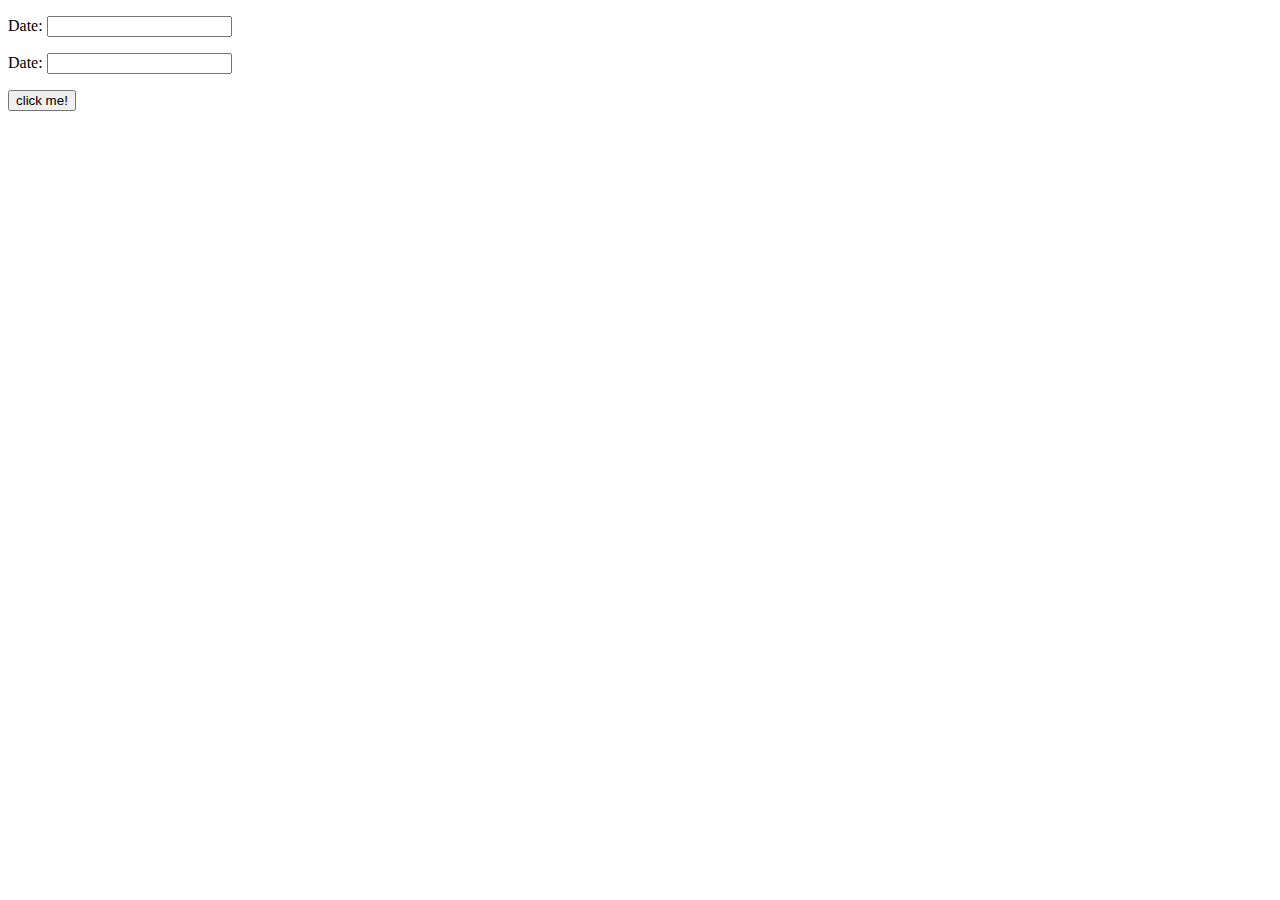
<file: Experiments/jquery-date.html>
<!doctype html>
<html lang="en">
<head>
  <meta charset="utf-8">
  <meta name="viewport" content="width=device-width, initial-scale=1">
  <title>jQuery UI Datepicker - Default functionality</title>
  <link rel="stylesheet" href="../jquery-ui.css">
  <script src="../jquery.js"></script>
  <script src="../jquery-ui.js"></script>
  <script>
  $( function() {
    $( "#datepicker" ).datepicker({ minDate: 0});
  } );
  $( function() {
    $( "#datepickere" ).datepicker({ minDate: 0});
  } );
  </script>
</head>
<body>
 
<p>Date: <input type="text" id="datepicker"></p>
<p>Date: <input type="text" id="datepickere"></p>
<button onclick="test()">click me!</button>
 
 <script>
   var dateSelect = document.getElementById("datepicker");
   function test() {
        console.log(dateSelect.value);
        console.log(dateSelect.text);
   }
 </script>
</body>
</html>
</file>
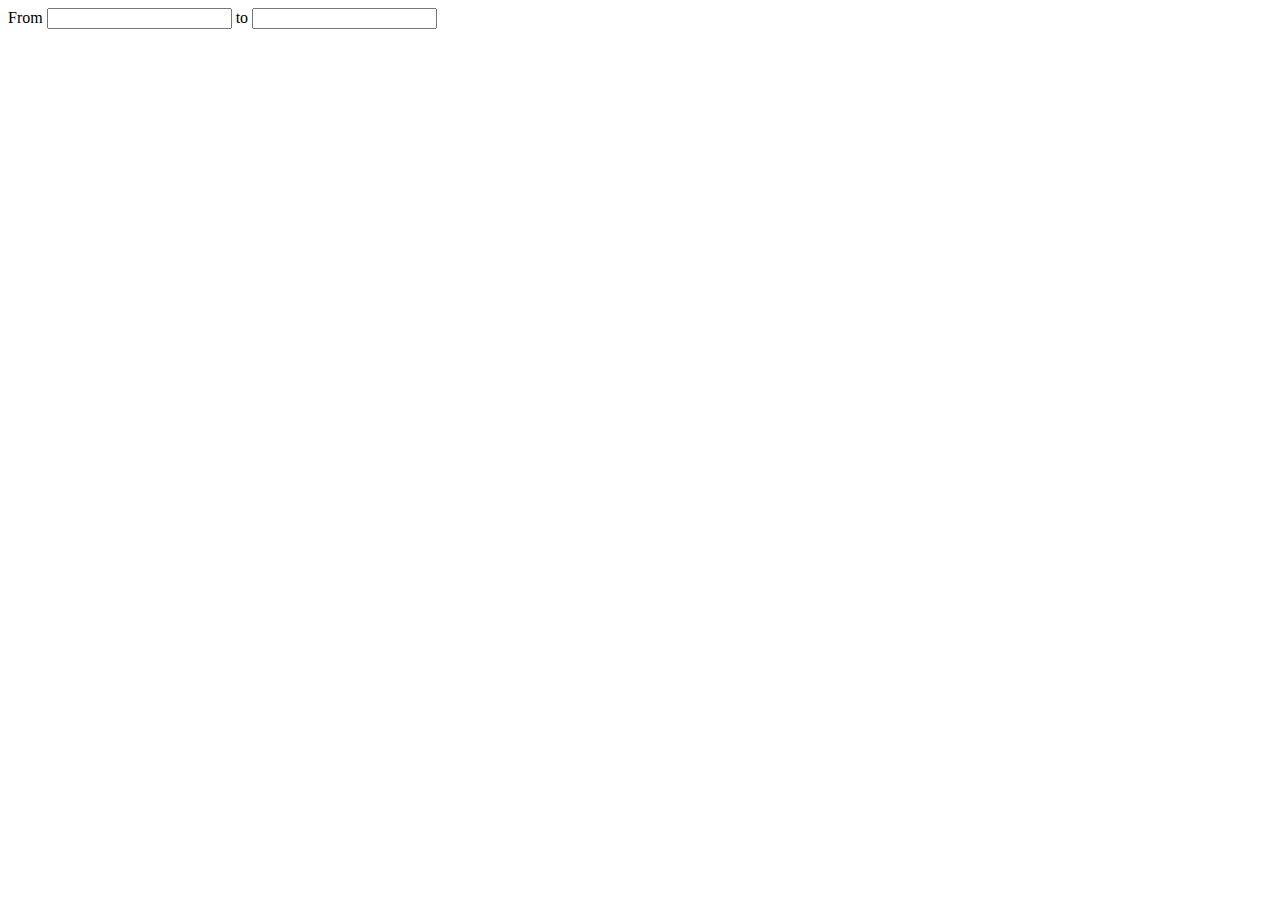
<file: experiments/jquery-datetwo.html>
<!doctype html>
<html lang="en">
<head>
  <meta charset="utf-8">
  <meta name="viewport" content="width=device-width, initial-scale=1">
  <title>jQuery UI Datepicker - Select a Date Range</title>
  <link rel="stylesheet" href="../jquery-ui.css">
    <script src="../jquery.js"></script>
    <script src="../jquery-ui.js"></script>
  <script>
  $( function() {
    var dateFormat = "mm/dd/yy",
      from = $( "#from" )
        .datepicker({})
        .on( "change", function() {
          to.datepicker( "option", "minDate", getDate( this ) );
        }),
        to = $( "#to" ).datepicker({})
        .on( "change", function() {
        from.datepicker( "option", "maxDate", getDate( this ) );
      });
 
    function getDate( element ) {
      var date;
      try {
        date = $.datepicker.parseDate( dateFormat, element.value );
      } catch( error ) {
        date = null;
      }
 
      return date;
    }
  } );
  </script>
</head>
<body>
 
<label for="from">From</label>
<input type="text" id="from" name="from">
<label for="to">to</label>
<input type="text" id="to" name="to">
 
 
</body>
</html>
</file>
<file: style.css>
/* General */
* {
  margin: 0;
  padding: 0;
  font-family: "Open Sans", sans-serif;
}
body {
  background-color: #fdfdfd;
  color: #383b47;
}


/* Header */

header {
  position: fixed;
  height: 75px;
  top: 0px;
  width: 100%;
  z-index: 1;
  background: #0180cb;
  box-shadow: 0px 1px 10px black;
}

header > * {
  display: inline-block;
  color: #383b47;
  height: 75px;
}

h2 {
  font-size: 40px;
}
p {
  font-size: 24px;
}

.title {
  box-sizing: border-box;
  background-color: #fdfdfd;
  padding-right: 30px;
  padding-left: 15px;
}
.title h1 {
  display: inline-block;
  vertical-align: 55%;
  font-size: 30px;
  font-family: "Alata", sans-serif;
  color: #170080;
}
.title img {
  padding: 5px 10px;
}

.navbar {
  float: right;
}

.navbar a {
  height: 75px;
  display: inline-block;
  line-height: 4.5em;
  padding: 0px 40px;
  font-size: 18px;
  text-decoration: none;
  color: #fdfdfd;
}
.navbar a:hover {
  background-color: #0171b2;
}

/* main margin fix */
main {
  margin-top: 75px;
}


/* footer */

 footer {
  display: grid;
  grid-template-columns: repeat(3, 1fr);
  background-color: #383b47;
  min-height: 130px;
  text-align: center;
  padding-top: 20px;
  color: #aaaaaa;
  font-size: 16px;
}
  footer div {
    padding-bottom: 25px;
  }

.footer-info a {
  display: inline-block;
  color: #aaaaaa;
  margin: 5px 20px;
}
.footer-info {
  margin-top: 10px;

}
.footer-info p {
  margin: 15px;
  font-size: 18px;
}

.footer-logo {
  text-align: center;
}
.footer-logo p {
  font-size: 15px;
}
.footer-media {
  text-align: center;
  }
.footer-media p {
  padding: 10px 0px 15px 0px;
  font-size: 18px;
}
.footer-media a {
  margin: 0 10px;
}
.footer-media img {
  max-width: 35px;
  max-height: 35px;
}
footer img:hover {
  cursor: pointer;
}

/* for bullet lists */
.content ul {
  transform: translate(1em);
  list-style-type: square;
}


/* TABLET RESPONSIVE */
@media screen and (max-width: 1150px) {

h2 {
  font-size: 30px;
}
p {
  font-size: 18px;
}

/* Header */
  header > * {
    height: 50px;
  }
  header {
    position: static;
    height: auto;
    background-color: #383b47;
  }
  .title {
    width: 100%;
    padding: 0 15px;

  }
  .title h1 {
    font-size: 22px;
  }
  .title img {
    height: 40px;
    width: auto;
  }
  .navbar {
    float: none;
    width: 100%;
    height: auto;
    background-color: #0180cb;

  }
  .navbar a {
    display: block;
    text-align: center;
    height: 45px;
    font-size: 15px;
    line-height: 3.3em;
    border-bottom: solid 1px #0171b2;
  }
  
  main {
    margin-top: 0;
  }

  
/* footer */
  
  footer {
    grid-template-columns: 1fr;
    grid-template-rows: 3fr;
    font-size: 16px;
  }
  footer p {
    font-size: 16px !important;
  }
  .footer-media {
    grid-row: 1 / 2;
  }
  .footer-info {
    grid-row: 3 / 4;
  }
  
}

/* PHONE RESPONSIVE */
@media screen and (max-width: 670px) {
  h2 {
  font-size: 22px;
  }
  p {
    font-size: 15px;
  }
  
  
  /* header */
  .navbar a {
  line-height: 2.6em;
  font-size: 13px;
  height: 32px;
  }
  
  /* footer */
  footer {
    font-size: 13px;
  }
  footer div {
    padding-bottom: 15px;
  }
  footer p {
    font-size: 13px !important;
  }
}
</file>
<file: footer-style.css>
.main-styler {
  text-align: left;
  font-size: 18px;
  margin: 8vw 8vw;
  list-style-position: inside;
}
.main-styler h2 {
  font-weight: 600;
  padding-top: 25px;
  font-size: 30px;
}
.main-styler p {
  font-size: 18px;
}





/* Tablet Responsive */
@media screen and (max-width: 1150px) {
  .main-styler {
    font-size: 16px;
  }
  .main-styler h2 {
    font-size: 24px;
  }
  .main-styler p {
    font-size: 16px;
  }
}





/* Phone Responsive */
@media screen and (max-width: 670px) {
  .main-styler {
    font-size: 13px;
  }
  .main-styler h2 {
    font-size: 22px;
  }
  .main-styler p {
    font-size: 13px;
  }
}
</file>
